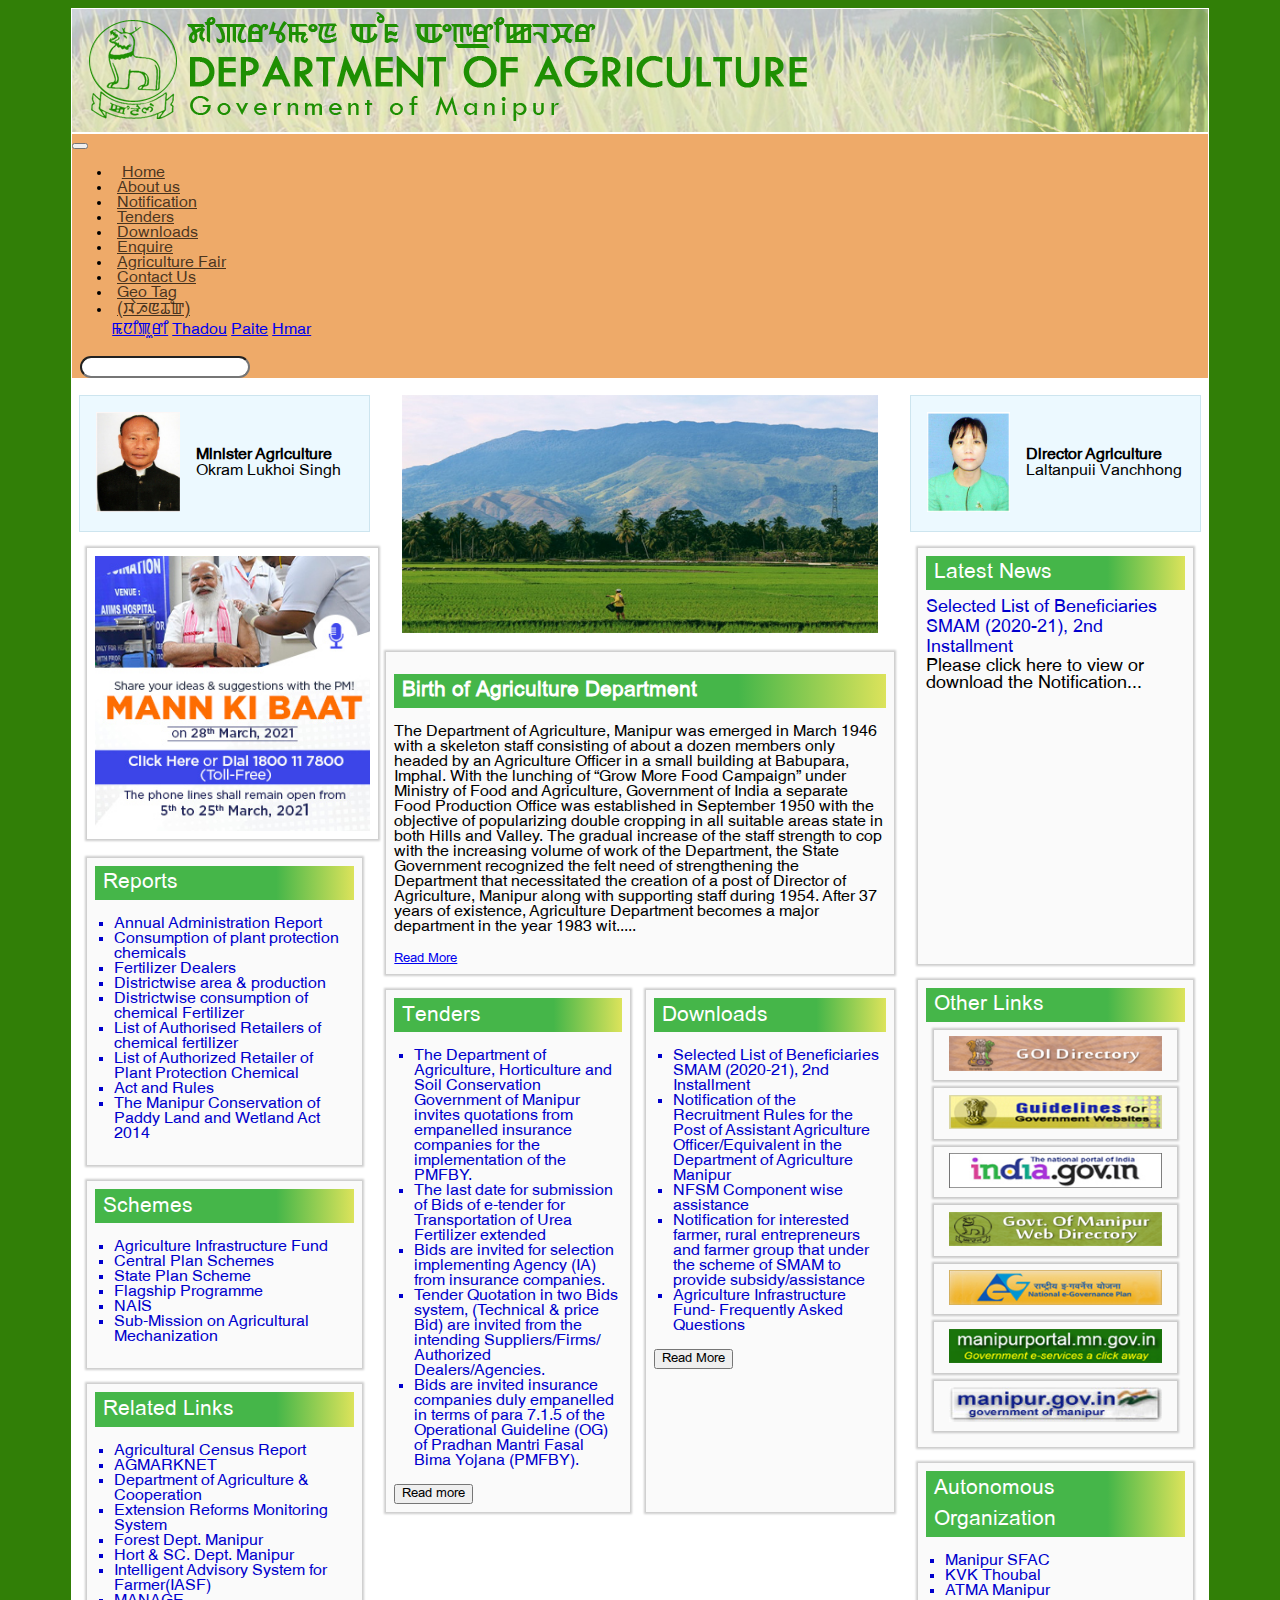
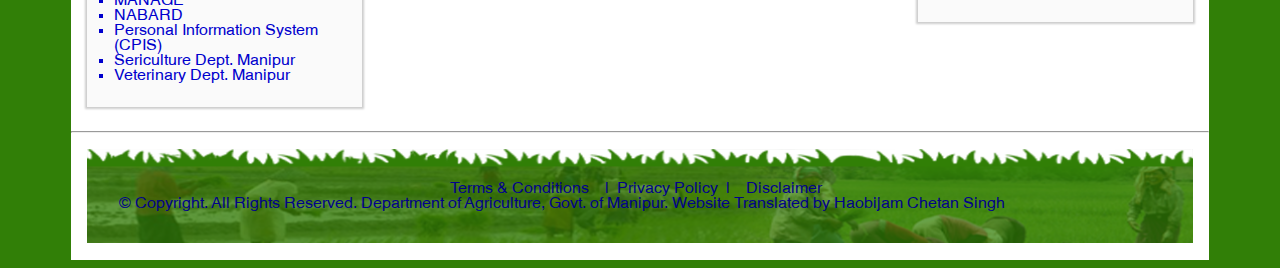
<file: index.html>
<!DOCTYPE html>
<html lang="en">
  <head>
    <meta charset="UTF-8" />
    <meta name="viewport" content="width=device-width, initial-scale=1.0" />
    <title>Agri Website Translation</title>
    <!-- Favicon -->
    
    <!-- Font Awesome -->
    <link
      rel="stylesheet"
      href="https://cdnjs.cloudflare.com/ajax/libs/font-awesome/5.15.1/css/all.min.css"
      integrity="sha512-+4zCK9k+qNFUR5X+cKL9EIR+ZOhtIloNl9GIKS57V1MyNsYpYcUrUeQc9vNfzsWfV28IaLL3i96P9sdNyeRssA=="
      crossorigin="anonymous"
    />
    <!-- Bootstrap -->
    <link
      rel="stylesheet"
      href="https://cdn.jsdelivr.net/npm/bootstrap@4.5.3/dist/css/bootstrap.min.css"
      integrity="sha384-TX8t27EcRE3e/ihU7zmQxVncDAy5uIKz4rEkgIXeMed4M0jlfIDPvg6uqKI2xXr2"
      crossorigin="anonymous"
    />
    <!-- Custom Stylesheet -->
    <link rel="stylesheet" href="assets/css/styles.css" />
    <link rel="stylesheet" href="assets/css/styles_eng.css">
  </head>
  <body>
    <main>
      <!-- Header Logo -->
      <header class="headerBackground">
        <img src="assets/images/title.png" alt="Header Logo">
      </header>
      <!-- End of Header Logo -->

      <!-- Navigation Bar -->
      <nav class="navbar navbar-expand-lg navbar-light ">
        <div class="navbar-brand">
          <div>Menu</div>
        </div>

        <button
          class="navbar-toggler"
          type="button"
          data-toggle="collapse"
          data-target="#navbarContent"
        >
          <span class="navbar-toggler-icon"></span>
        </button>

        <div class="collapse navbar-collapse" id="navbarContent">
          <ul class="navbar-nav">
            <li class="nav-item">
              <a href="index.html" class="nav-link"><i class="fas fa-home"></i>Home</a>
            </li>
            <li class="nav-item">
              <a href="about_english.html" class="nav-link">About us</a>
            </li>
            <li class="nav-item">
              <a href="#" class="nav-link">Notification</a>
            </li>
            <li class="nav-item">
              <a href="#" class="nav-link">Tenders</a>
            </li>
            <li class="nav-item">
              <a href="#" class="nav-link">Downloads</a>
            </li>
            <li class="nav-item">
              <a href="#" class="nav-link">Enquire</a>
            </li>
            <li class="nav-item">
              <a href="#" class="nav-link">Agriculture Fair
                </a>
            </li>
            <li class="nav-item">
              <a href="#" class="nav-link">Contact Us</a>
            </li>
            <li class="nav-item">
              <a href="#" class="nav-link">Geo Tag
                </a>
            </li>
            <li class="nav-item dropdown">
              <a class="nav-link dropdown-toggle manipuri" href="#" id="navbarDropdown" role="button" data-toggle="dropdown" aria-haspopup="true" aria-expanded="false">
                &lpar;ꯋꯥꯍꯟꯊꯣꯛ&rpar;
              </a>
              <div class="dropdown-menu" aria-labelledby="navbarDropdown">
                <a class="dropdown-item manipuri" href="manipuri.html">ꯃꯅꯤꯄꯨꯔꯤ</a>
                <a class="dropdown-item" href="#">Thadou</a>
                <a class="dropdown-item" href="#">Paite</a>
                <a class="dropdown-item" href="#">Hmar</a>
              </div>
            </li>
          </ul>
          <form class="form-inline ml-auto my-2 my-lg-0">
            <input class="form-control mr-sm-2" type="search" aria-label="Search">
            <button class="searchIcon" type="submit"><i class="fas fa-search"></i></button>
          </form>
        </div>
      </nav>
      <!-- End of Navigation Bar -->
      
      <!-- Main Grid Section -->
      <section class="mainGrid">
        <div class="firstGrid">
          <div class="leader">
            <div class="leaderPhoto">
              <img src="assets/images/minister.jpg" alt="Minister Photo">
            </div>
            <div class="leaderName">
              <div>Minister Agriculture</div>
              <div>Okram Lukhoi Singh</div>
            </div>
          </div>
          <div class="program">
            <img src="assets/images/man_ki_bat.jpg" alt="Program">
          </div>
          <div class="report article">
            <div class="articleTitle">Reports</div>
            <div class="articleList">
              <ul>
                <li>Annual Administration Report</li>
                <li>Consumption of plant protection chemicals</li>
                <li>Fertilizer Dealers</li>
                <li>Districtwise area & production</li>
                <li>Districtwise consumption of chemical Fertilizer
                </li>
                <li>List of Authorised Retailers of chemical fertilizer
                </li>
                <li>List of Authorized Retailer of Plant Protection Chemical
                </li>
                <li>Act and Rules
                </li>
                <li>The Manipur Conservation of Paddy Land and Wetland Act 2014</li>
              </ul>
            </div>
          </div>
          <div class="scheme article">
            <div class="articleTitle">Schemes</div>
            <div class="articleList">
              <ul>
                <li>Agriculture Infrastructure Fund
                </li>
                <li>Central Plan Schemes
                </li>
                <li>State Plan Scheme
                </li>
                <li>Flagship Programme
                </li>
                <li>NAIS
                </li>
                <li>Sub-Mission on Agricultural Mechanization</li>
              </ul>
            </div>
          </div>
          <div class="relatedLink article">
            <div class="articleTitle">Related Links</div>
            <div class="articleList">
              <ul>
                <li>Agricultural Census Report
                </li>
                <li>AGMARKNET
                </li>
                <li>Department of Agriculture & Cooperation
                </li>
                <li>Extension Reforms Monitoring System
                </li>
                <li>Forest Dept. Manipur
                </li>
                <li>Hort & SC. Dept. Manipur
                </li>
                <li>Intelligent Advisory System for Farmer(IASF)
                </li>
                <li>MANAGE
                </li>
                <li>NABARD
                </li>
                <li>Personal Information System (CPIS)
                </li>
                <li>Sericulture Dept. Manipur
                </li>
                <li>Veterinary Dept. Manipur</li>
              </ul>
            </div>
          </div>
        </div>
        <div class="secondGrid">
          <div class="gallery">
            <img src="assets/images/banner0.jpg" alt="Farming">
            <div class="leftSlide slide">
              <i class="fas fa-chevron-left"></i>
            </div>
            <div class="rightSlide slide">
              <i class="fas fa-chevron-right"></i>
            </div>
          </div>
          <div class="birth">
            <h1 class="birthHeader">Birth of Agriculture Department</h1>
            <div class="birthText">The Department of Agriculture, Manipur was emerged in March 1946 with a skeleton staff consisting of about a dozen members only headed by an Agriculture Officer in a small building at Babupara, Imphal.
              With the lunching of “Grow More Food Campaign” under Ministry of Food and Agriculture, Government of India a separate Food Production Office was established in September 1950 with the objective of popularizing double cropping in all suitable areas state in both Hills and Valley.
              The gradual increase of the staff strength to cop with the increasing volume of work of the Department, the State Government recognized the felt need of strengthening the Department that necessitated the creation of a post of Director of Agriculture, Manipur along with supporting staff during 1954. After 37 years of existence, Agriculture Department becomes a major department in the year 1983 wit.....</div>
              <a href="about_english.html" class="btn btn-sm btn-danger">Read More</a>
          </div>
          <div class="subGrid">
            <div class="tender article">
              <div class="articleTitle">Tenders</div>
              <div class="articleList">
                <ul>
                  <li>The Department of Agriculture, Horticulture and Soil Conservation Government of Manipur invites quotations from empanelled insurance companies for the implementation of the PMFBY.
                  </li>
                  <li>The last date for submission of Bids of e-tender for Transportation of Urea Fertilizer extended
                  </li>
                  <li>Bids are invited for selection implementing Agency (IA) from insurance companies.
                  </li>
                  <li>Tender Quotation in two Bids system, (Technical & price Bid) are invited from the intending Suppliers/Firms/ Authorized Dealers/Agencies.
                  </li>
                  <li>Bids are invited insurance companies duly empanelled in terms of para 7.1.5 of the Operational Guideline (OG) of Pradhan Mantri Fasal Bima Yojana (PMFBY).
                  </li>
                </ul>
              </div>
              <button class="btn btn-sm btn-danger">Read more</button>
            </div>
            <div class="download article">
              <div class="articleTitle">Downloads</div>
              <div class="articleList">
                <ul>
                  <li>Selected List of Beneficiaries SMAM (2020-21), 2nd Installment
                  </li>
                  <li>Notification of the Recruitment Rules for the Post of Assistant Agriculture Officer/Equivalent in the Department of Agriculture Manipur
                  </li>
                  <li>NFSM Component wise assistance
                  </li>
                  <li>Notification for interested farmer, rural entrepreneurs and farmer group that under the scheme of SMAM to provide subsidy/assistance</li>
                  <li>Agriculture Infrastructure Fund- Frequently Asked Questions</li>
                </ul>
              </div>
              <button class="btn btn-sm btn-danger">Read More</button>
            </div>
          </div>
        </div>
        <div class="thirdGrid"> 
          <div class="leader">
            <div class="leaderPhoto">
              <img src="assets/images/Director.png " alt="Director Photo">
            </div>
            <div class="leaderName">
              <div>Director Agriculture</div>
              <div>Laltanpuii Vanchhong</div>
            </div>
          </div>
          <div class="latestNews article">
            <div class="articleTitle">Latest News</div>
            <div class="latestText articleText">
              <div>Selected List of Beneficiaries SMAM (2020-21), 2nd Installment</div>
              <div>Please click here to view or download the Notification...</div>
            </div>
          </div>
          <div class="otherLink article">
            <div class="articleTitle">Other Links</div>
            <a href="#" class="banner">
              <img src="assets/images/GOI_Directory.png" alt="GOI Directory">
            </a>
            <a href="#" class="banner"><img src="assets/images/guideline.png" alt="Guidelines"></a>
            <a href="#" class="banner"><img src="assets/images/india.jpg" alt="India"></a>
            <a href="#" class="banner"><img src="assets/images/manipur_web_dir.png" alt="Manipur Web Directory"></a>
            <a href="#" class="banner"><img src="assets/images/national.jpg" alt="National"></a>
            <a href="#" class="banner"><img src="assets/images/stateportal.png" alt="State Portal"></a>
            <a href="#" class="banner"><img src="assets/images/mn-gov-in.jpg" alt="Manipur Government"></a>
          </div>
          <div class="autonomous article">
            <div class="articleTitle">Autonomous Organization</div>
            <div class="articleList">
              <ul>
                <li>Manipur SFAC
                </li>
                <li>KVK Thoubal
                </li>
                <li>ATMA Manipur</li>
              </ul>
            </div>
          </div>
        </div>
      </section>
      <!-- End of Main Grid Section -->

      <hr>
      
      <!-- Footer Section -->
      <footer>
        <div class="policies text-light">
          <div>Terms & Conditions</div>
          <div class="d-none d-sm-block">|</div>
          <div>Privacy Policy</div>
          <div class="d-none d-sm-block">|</div>
          <div>Disclaimer</div>
        </div>
        <div class="copyright text-center mt-3">
          &copy; Copyright. All Rights Reserved. Department of Agriculture, Govt. of Manipur. Website Translated by <span class="text-light">Haobijam Chetan Singh</span>
        </div>
      </footer>
    </main>
    

    <!-- Scripts -->
    <script type="text/javascript" src="assets/js/scripts.js"></script>

    <script
      src="https://code.jquery.com/jquery-3.3.1.slim.min.js"
      integrity="sha384-q8i/X+965DzO0rT7abK41JStQIAqVgRVzpbzo5smXKp4YfRvH+8abtTE1Pi6jizo"
      crossorigin="anonymous"
    ></script>
    <script
      src="https://cdnjs.cloudflare.com/ajax/libs/popper.js/1.14.7/umd/popper.min.js"
      integrity="sha384-UO2eT0CpHqdSJQ6hJty5KVphtPhzWj9WO1clHTMGa3JDZwrnQq4sF86dIHNDz0W1"
      crossorigin="anonymous"
    ></script>
    <script
      src="https://stackpath.bootstrapcdn.com/bootstrap/4.3.1/js/bootstrap.min.js"
      integrity="sha384-JjSmVgyd0p3pXB1rRibZUAYoIIy6OrQ6VrjIEaFf/nJGzIxFDsf4x0xIM+B07jRM"
      crossorigin="anonymous"
    ></script>
  </body>
</html>
</file>
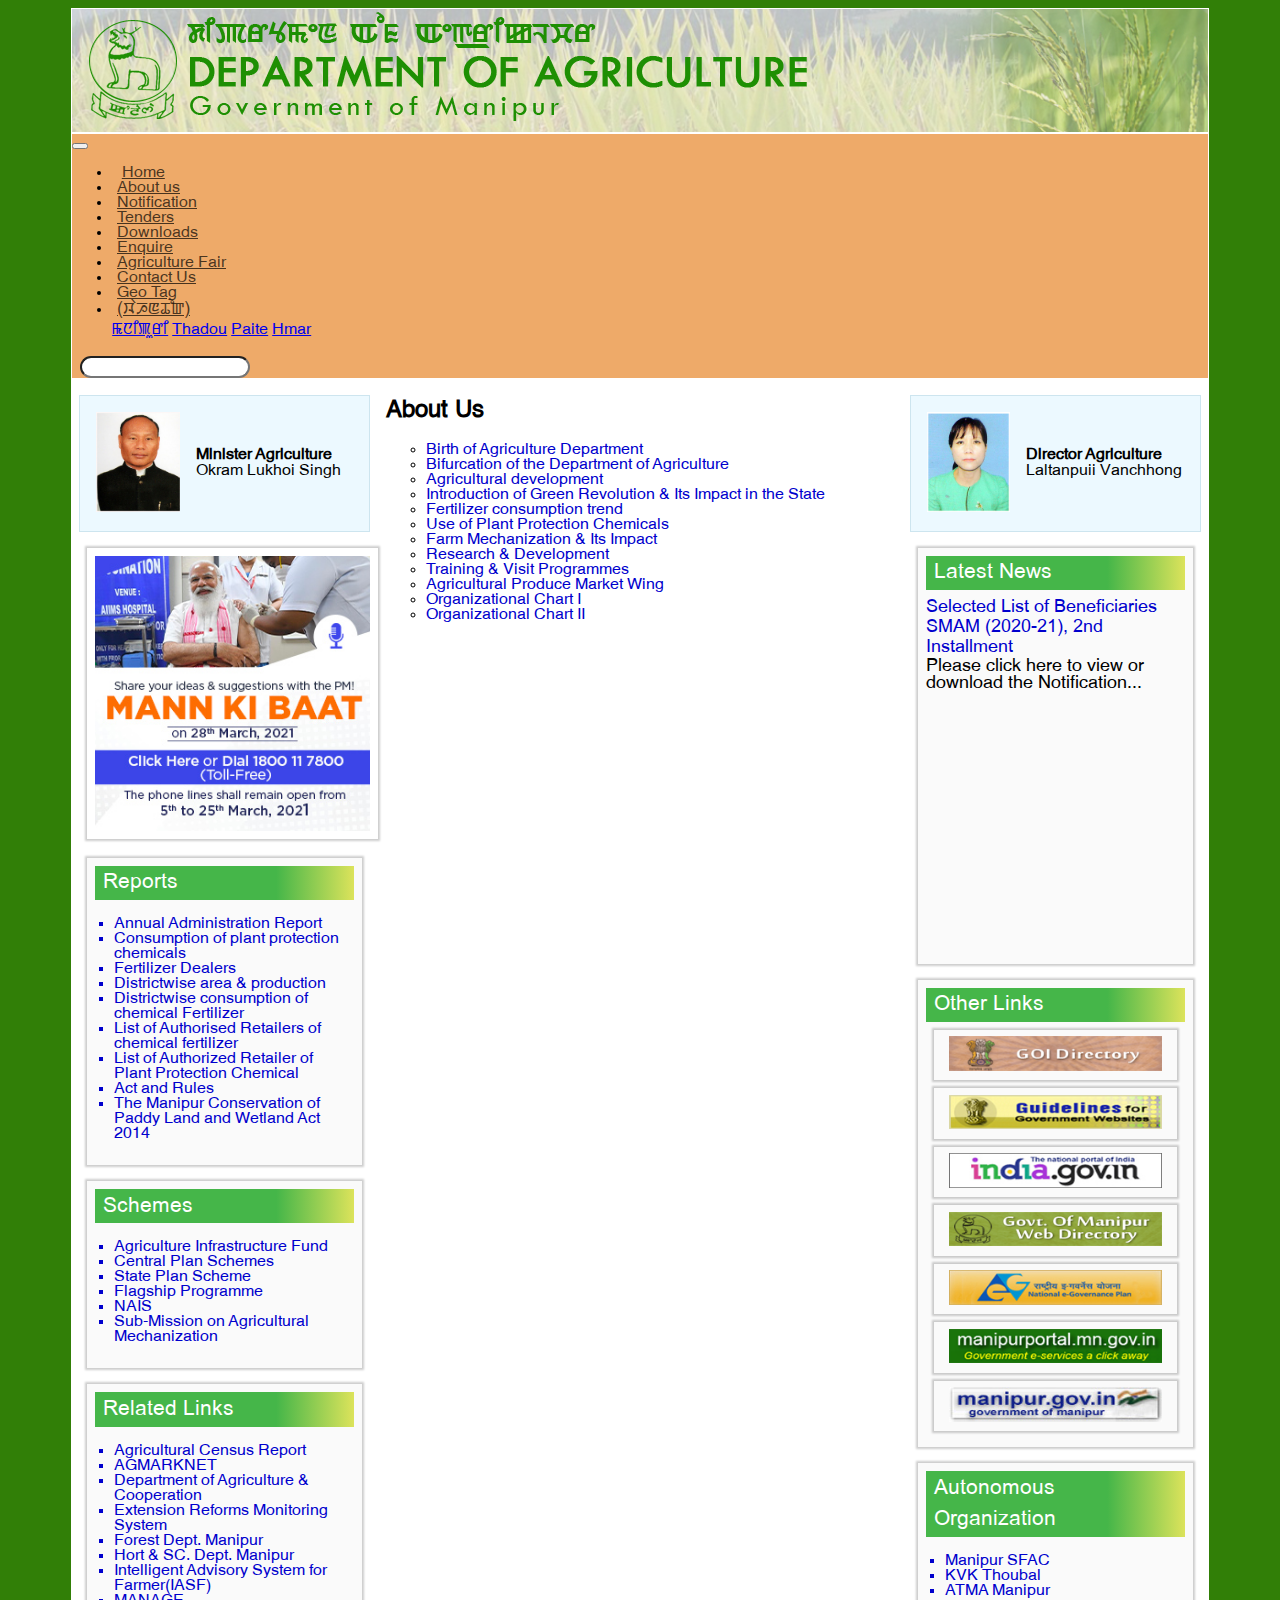
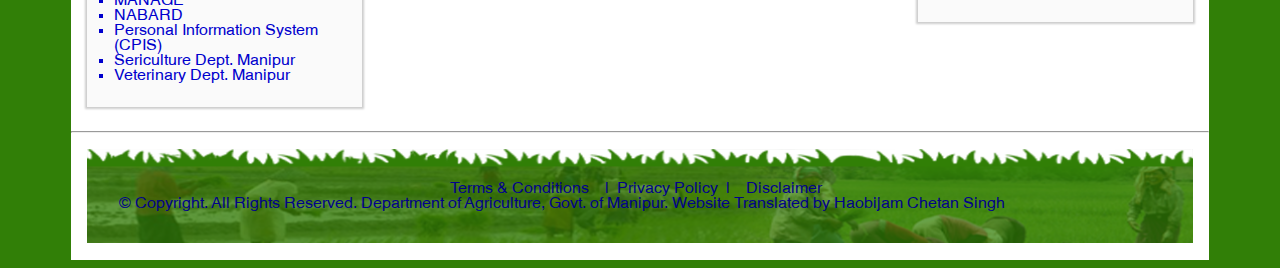
<file: about_english.html>
<!DOCTYPE html>
<html lang="en">
  <head>
    <meta charset="UTF-8" />
    <meta name="viewport" content="width=device-width, initial-scale=1.0" />
    <title>About Us ~ English</title>
    <!-- Favicon -->
    
    <!-- Font Awesome -->
    <link
      rel="stylesheet"
      href="https://cdnjs.cloudflare.com/ajax/libs/font-awesome/5.15.1/css/all.min.css"
      integrity="sha512-+4zCK9k+qNFUR5X+cKL9EIR+ZOhtIloNl9GIKS57V1MyNsYpYcUrUeQc9vNfzsWfV28IaLL3i96P9sdNyeRssA=="
      crossorigin="anonymous"
    />
    <!-- Bootstrap -->
    <link
      rel="stylesheet"
      href="https://cdn.jsdelivr.net/npm/bootstrap@4.5.3/dist/css/bootstrap.min.css"
      integrity="sha384-TX8t27EcRE3e/ihU7zmQxVncDAy5uIKz4rEkgIXeMed4M0jlfIDPvg6uqKI2xXr2"
      crossorigin="anonymous"
    />
    <!-- Custom Stylesheet -->
    <link rel="stylesheet" href="assets/css/styles.css" />
    <link rel="stylesheet" href="assets/css/styles_eng.css">
  </head>
  <body>
    <main>
      <!-- Header Logo -->
      <header class="headerBackground">
        <img src="assets/images/title.png" alt="Header Logo">
      </header>
      <!-- End of Header Logo -->

      <!-- Navigation Bar -->
      <nav class="navbar navbar-expand-lg navbar-light ">
        <div class="navbar-brand">
          <div>Menu</div>
        </div>

        <button
          class="navbar-toggler"
          type="button"
          data-toggle="collapse"
          data-target="#navbarContent"
        >
          <span class="navbar-toggler-icon"></span>
        </button>

        <div class="collapse navbar-collapse" id="navbarContent">
          <ul class="navbar-nav">
            <li class="nav-item">
              <a href="index.html" class="nav-link"><i class="fas fa-home"></i>Home</a>
            </li>
            <li class="nav-item">
              <a href="#" class="nav-link">About us</a>
            </li>
            <li class="nav-item">
              <a href="#" class="nav-link">Notification</a>
            </li>
            <li class="nav-item">
              <a href="#" class="nav-link">Tenders</a>
            </li>
            <li class="nav-item">
              <a href="#" class="nav-link">Downloads</a>
            </li>
            <li class="nav-item">
              <a href="#" class="nav-link">Enquire</a>
            </li>
            <li class="nav-item">
              <a href="#" class="nav-link">Agriculture Fair
                </a>
            </li>
            <li class="nav-item">
              <a href="#" class="nav-link">Contact Us</a>
            </li>
            <li class="nav-item">
              <a href="#" class="nav-link">Geo Tag
                </a>
            </li>
            <li class="nav-item dropdown">
              <a class="nav-link dropdown-toggle manipuri" href="#" id="navbarDropdown" role="button" data-toggle="dropdown" aria-haspopup="true" aria-expanded="false">
                &lpar;ꯋꯥꯍꯟꯊꯣꯛ&rpar;
              </a>
              <div class="dropdown-menu" aria-labelledby="navbarDropdown">
                <a class="dropdown-item manipuri" href="manipuri.html">ꯃꯅꯤꯄꯨꯔꯤ</a>
                <a class="dropdown-item" href="#">Thadou</a>
                <a class="dropdown-item" href="#">Paite</a>
                <a class="dropdown-item" href="#">Hmar</a>
              </div>
            </li>
          </ul>
          <form class="form-inline ml-auto my-2 my-lg-0">
            <input class="form-control mr-sm-2" type="search" aria-label="Search">
            <button class="searchIcon" type="submit"><i class="fas fa-search"></i></button>
          </form>
        </div>
      </nav>
      <!-- End of Navigation Bar -->
      
      <!-- Main Grid Section -->
      <section class="mainGrid">
        <div class="firstGrid">
          <div class="leader">
            <div class="leaderPhoto">
              <img src="assets/images/minister.jpg" alt="Minister Photo">
            </div>
            <div class="leaderName">
              <div>Minister Agriculture</div>
              <div>Okram Lukhoi Singh</div>
            </div>
          </div>
          <div class="program">
            <img src="assets/images/man_ki_bat.jpg" alt="Program">
          </div>
          <div class="report article">
            <div class="articleTitle">Reports</div>
            <div class="articleList">
              <ul>
                <li>Annual Administration Report</li>
                <li>Consumption of plant protection chemicals</li>
                <li>Fertilizer Dealers</li>
                <li>Districtwise area & production</li>
                <li>Districtwise consumption of chemical Fertilizer
                </li>
                <li>List of Authorised Retailers of chemical fertilizer
                </li>
                <li>List of Authorized Retailer of Plant Protection Chemical
                </li>
                <li>Act and Rules
                </li>
                <li>The Manipur Conservation of Paddy Land and Wetland Act 2014</li>
              </ul>
            </div>
          </div>
          <div class="scheme article">
            <div class="articleTitle">Schemes</div>
            <div class="articleList">
              <ul>
                <li>Agriculture Infrastructure Fund
                </li>
                <li>Central Plan Schemes
                </li>
                <li>State Plan Scheme
                </li>
                <li>Flagship Programme
                </li>
                <li>NAIS
                </li>
                <li>Sub-Mission on Agricultural Mechanization</li>
              </ul>
            </div>
          </div>
          <div class="relatedLink article">
            <div class="articleTitle">Related Links</div>
            <div class="articleList">
              <ul>
                <li>Agricultural Census Report
                </li>
                <li>AGMARKNET
                </li>
                <li>Department of Agriculture & Cooperation
                </li>
                <li>Extension Reforms Monitoring System
                </li>
                <li>Forest Dept. Manipur
                </li>
                <li>Hort & SC. Dept. Manipur
                </li>
                <li>Intelligent Advisory System for Farmer(IASF)
                </li>
                <li>MANAGE
                </li>
                <li>NABARD
                </li>
                <li>Personal Information System (CPIS)
                </li>
                <li>Sericulture Dept. Manipur
                </li>
                <li>Veterinary Dept. Manipur</li>
              </ul>
            </div>
          </div>
        </div>
        <div class="secondGrid">
          <h2 class="text-center text-sm-left mt-3 ml-sm-3">About Us</h2>
          <ul class="aboutList mt-4 mt-sm-5">
            <li>Birth of Agriculture Department</li>
            <li>Bifurcation of the Department of Agriculture</li>
            <li>Agricultural development</li>
            <li>Introduction of Green Revolution & Its Impact in the State</li>
            <li>Fertilizer consumption trend</li>
            <li>Use of Plant Protection Chemicals</li>
            <li>Farm Mechanization & Its Impact</li>
            <li>Research & Development</li>
            <li>Training & Visit Programmes</li>
            <li>Agricultural Produce Market Wing</li>
            <li>Organizational Chart I</li>
            <li>Organizational Chart II</li>
          </ul>
        </div>
        <div class="thirdGrid"> 
          <div class="leader">
            <div class="leaderPhoto">
              <img src="assets/images/Director.png " alt="Director Photo">
            </div>
            <div class="leaderName">
              <div>Director Agriculture</div>
              <div>Laltanpuii Vanchhong</div>
            </div>
          </div>
          <div class="latestNews article">
            <div class="articleTitle">Latest News</div>
            <div class="latestText articleText">
              <div>Selected List of Beneficiaries SMAM (2020-21), 2nd Installment</div>
              <div>Please click here to view or download the Notification...</div>
            </div>
          </div>
          <div class="otherLink article">
            <div class="articleTitle">Other Links</div>
            <a href="#" class="banner">
              <img src="assets/images/GOI_Directory.png" alt="GOI Directory">
            </a>
            <a href="#" class="banner"><img src="assets/images/guideline.png" alt="Guidelines"></a>
            <a href="#" class="banner"><img src="assets/images/india.jpg" alt="India"></a>
            <a href="#" class="banner"><img src="assets/images/manipur_web_dir.png" alt="Manipur Web Directory"></a>
            <a href="#" class="banner"><img src="assets/images/national.jpg" alt="National"></a>
            <a href="#" class="banner"><img src="assets/images/stateportal.png" alt="State Portal"></a>
            <a href="#" class="banner"><img src="assets/images/mn-gov-in.jpg" alt="Manipur Government"></a>
          </div>
          <div class="autonomous article">
            <div class="articleTitle">Autonomous Organization</div>
            <div class="articleList">
              <ul>
                <li>Manipur SFAC
                </li>
                <li>KVK Thoubal
                </li>
                <li>ATMA Manipur</li>
              </ul>
            </div>
          </div>
        </div>
      </section>
      <!-- End of Main Grid Section -->

      <hr>
      
      <!-- Footer Section -->
      <footer>
        <div class="policies text-light">
          <div>Terms & Conditions</div>
          <div class="d-none d-sm-block">|</div>
          <div>Privacy Policy</div>
          <div class="d-none d-sm-block">|</div>
          <div>Disclaimer</div>
        </div>
        <div class="copyright text-center mt-3">
          &copy; Copyright. All Rights Reserved. Department of Agriculture, Govt. of Manipur. Website Translated by <span class="text-light">Haobijam Chetan Singh</span>
        </div>
      </footer>
    </main>
    

    <!-- Scripts -->
    <script type="text/javascript" src="assets/js/scripts.js"></script>

    <script
      src="https://code.jquery.com/jquery-3.3.1.slim.min.js"
      integrity="sha384-q8i/X+965DzO0rT7abK41JStQIAqVgRVzpbzo5smXKp4YfRvH+8abtTE1Pi6jizo"
      crossorigin="anonymous"
    ></script>
    <script
      src="https://cdnjs.cloudflare.com/ajax/libs/popper.js/1.14.7/umd/popper.min.js"
      integrity="sha384-UO2eT0CpHqdSJQ6hJty5KVphtPhzWj9WO1clHTMGa3JDZwrnQq4sF86dIHNDz0W1"
      crossorigin="anonymous"
    ></script>
    <script
      src="https://stackpath.bootstrapcdn.com/bootstrap/4.3.1/js/bootstrap.min.js"
      integrity="sha384-JjSmVgyd0p3pXB1rRibZUAYoIIy6OrQ6VrjIEaFf/nJGzIxFDsf4x0xIM+B07jRM"
      crossorigin="anonymous"
    ></script>
  </body>
</html>
</file>
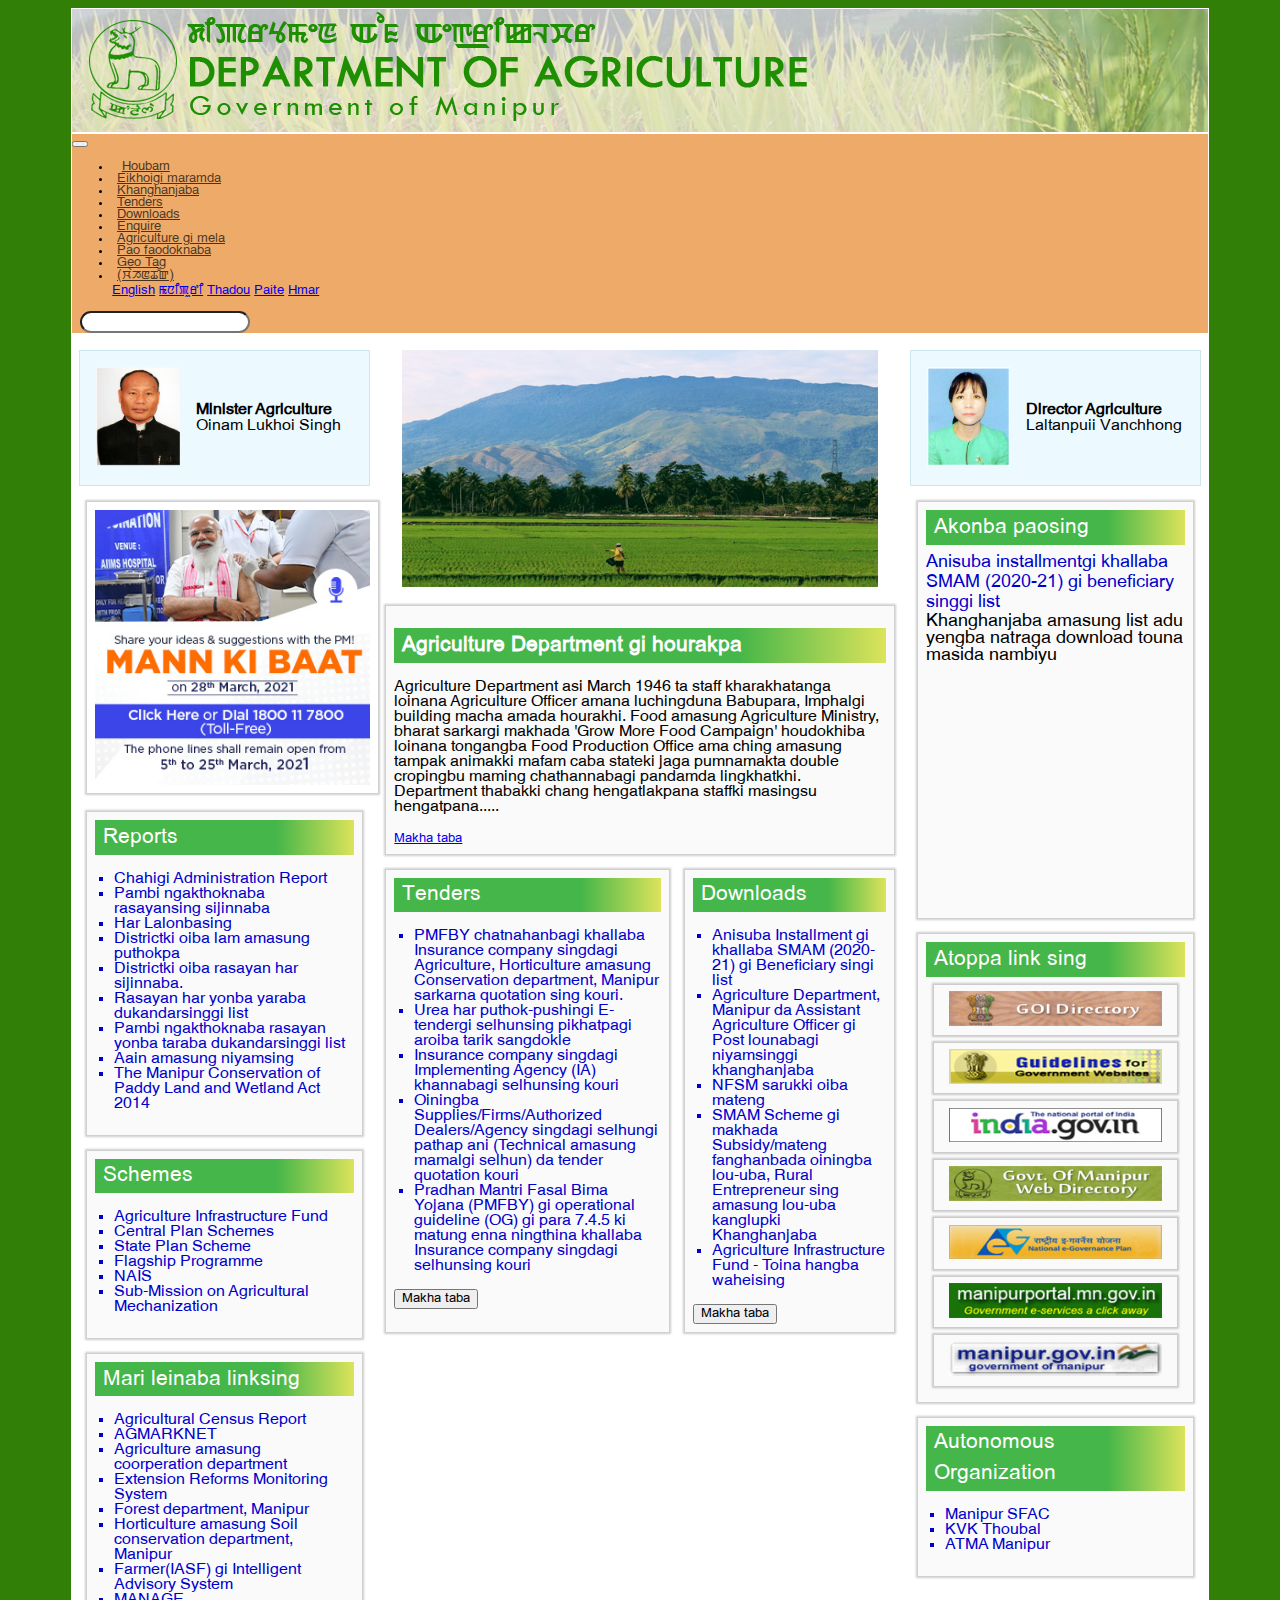
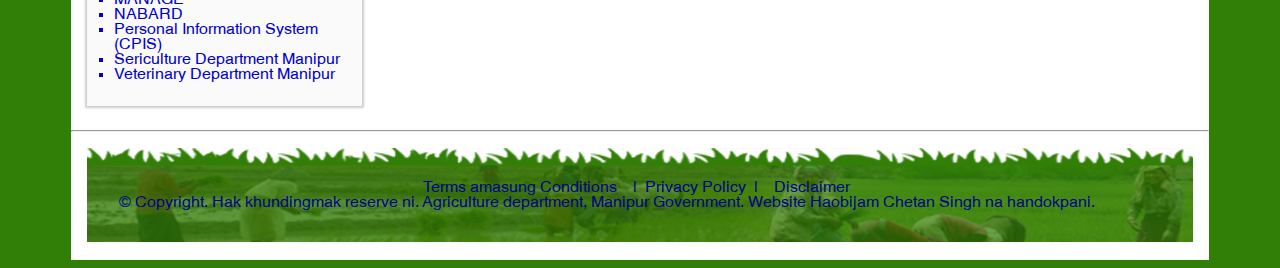
<file: man_english.html>
<!DOCTYPE html>
<html lang="en">
  <head>
    <meta charset="UTF-8" />
    <meta name="viewport" content="width=device-width, initial-scale=1.0" />
    <title>Agriweb Manipuri English</title>
    <!-- Favicon -->
    
    <!-- Font Awesome -->
    <link
      rel="stylesheet"
      href="https://cdnjs.cloudflare.com/ajax/libs/font-awesome/5.15.1/css/all.min.css"
      integrity="sha512-+4zCK9k+qNFUR5X+cKL9EIR+ZOhtIloNl9GIKS57V1MyNsYpYcUrUeQc9vNfzsWfV28IaLL3i96P9sdNyeRssA=="
      crossorigin="anonymous"
    />
    <!-- Bootstrap -->
    <link
      rel="stylesheet"
      href="https://cdn.jsdelivr.net/npm/bootstrap@4.5.3/dist/css/bootstrap.min.css"
      integrity="sha384-TX8t27EcRE3e/ihU7zmQxVncDAy5uIKz4rEkgIXeMed4M0jlfIDPvg6uqKI2xXr2"
      crossorigin="anonymous"
    />
    <!-- Custom Stylesheet -->
    <link rel="stylesheet" href="assets/css/styles.css" />
    <link rel="stylesheet" href="assets/css/styles_eng.css">
    <link rel="stylesheet" href="assets/css/styles_man_eng.css">
  </head>
  <body>
    <main>
      <!-- Header Logo -->
      <header class="headerBackground">
        <img src="assets/images/title.png" alt="Header Logo">
      </header>
      <!-- End of Header Logo -->

      <!-- Navigation Bar -->
      <nav class="navbar navbar-expand-lg navbar-light ">
        <div class="navbar-brand">
          <div>Menu</div>
        </div>

        <button
          class="navbar-toggler"
          type="button"
          data-toggle="collapse"
          data-target="#navbarContent"
        >
          <span class="navbar-toggler-icon"></span>
        </button>

        <div class="collapse navbar-collapse" id="navbarContent">
          <ul class="navbar-nav">
            <li class="nav-item">
              <a href="index.html" class="nav-link"><i class="fas fa-home"></i>Houbam</a>
            </li>
            <li class="nav-item">
              <a href="about_english.html" class="nav-link">Eikhoigi maramda</a>
            </li>
            <li class="nav-item">
              <a href="#" class="nav-link">Khanghanjaba</a>
            </li>
            <li class="nav-item">
              <a href="#" class="nav-link">Tenders</a>
            </li>
            <li class="nav-item">
              <a href="#" class="nav-link">Downloads</a>
            </li>
            <li class="nav-item">
              <a href="#" class="nav-link">Enquire</a>
            </li>
            <li class="nav-item">
              <a href="#" class="nav-link">Agriculture gi mela
                </a>
            </li>
            <li class="nav-item">
              <a href="#" class="nav-link">Pao faodoknaba</a>
            </li>
            <li class="nav-item">
              <a href="#" class="nav-link">Geo Tag
                </a>
            </li>
            <li class="nav-item dropdown">
              <a class="nav-link dropdown-toggle manipuri" href="#" id="navbarDropdown" role="button" data-toggle="dropdown" aria-haspopup="true" aria-expanded="false">
                &lpar;ꯋꯥꯍꯟꯊꯣꯛ&rpar;
              </a>
              <div class="dropdown-menu" aria-labelledby="navbarDropdown">
                <a class="dropdown-item" href="index.html">English</a>
                <a class="dropdown-item manipuri" href="manipuri.html">ꯃꯅꯤꯄꯨꯔꯤ</a>
                <a class="dropdown-item" href="#">Thadou</a>
                <a class="dropdown-item" href="#">Paite</a>
                <a class="dropdown-item" href="#">Hmar</a>
              </div>
            </li>
          </ul>
          <form class="form-inline ml-auto my-2 my-lg-0">
            <input class="form-control mr-sm-2" type="search" aria-label="Search">
            <button class="searchIcon" type="submit"><i class="fas fa-search"></i></button>
          </form>
        </div>
      </nav>
      <!-- End of Navigation Bar -->
      
      <!-- Main Grid Section -->
      <section class="mainGrid">
        <div class="firstGrid">
          <div class="leader">
            <div class="leaderPhoto">
              <img src="assets/images/minister.jpg" alt="Minister Photo">
            </div>
            <div class="leaderName">
              <div>Minister Agriculture</div>
              <div>Oinam Lukhoi Singh</div>
            </div>
          </div>
          <div class="program">
            <img src="assets/images/man_ki_bat.jpg" alt="Program">
          </div>
          <div class="report article">
            <div class="articleTitle">Reports</div>
            <div class="articleList">
              <ul>
                <li>Chahigi Administration Report</li>
                <li>Pambi ngakthoknaba rasayansing sijinnaba</li>
                <li>Har Lalonbasing</li>
                <li>Districtki oiba lam amasung puthokpa</li>
                <li>Districtki oiba rasayan har sijinnaba.
                </li>
                <li>Rasayan har yonba yaraba dukandarsinggi list
                </li>
                <li>Pambi ngakthoknaba rasayan yonba taraba dukandarsinggi list
                </li>
                <li>Aain amasung niyamsing
                </li>
                <li>The Manipur Conservation of Paddy Land and Wetland Act 2014</li>
              </ul>
            </div>
          </div>
          <div class="scheme article">
            <div class="articleTitle">Schemes</div>
            <div class="articleList">
              <ul>
                <li>Agriculture Infrastructure Fund
                </li>
                <li>Central Plan Schemes
                </li>
                <li>State Plan Scheme
                </li>
                <li>Flagship Programme
                </li>
                <li>NAIS
                </li>
                <li>Sub-Mission on Agricultural Mechanization</li>
              </ul>
            </div>
          </div>
          <div class="relatedLink article">
            <div class="articleTitle">Mari leinaba linksing</div>
            <div class="articleList">
              <ul>
                <li>Agricultural Census Report
                </li>
                <li>AGMARKNET
                </li>
                <li>Agriculture amasung coorperation department
                </li>
                <li>Extension Reforms Monitoring System
                </li>
                <li>Forest department, Manipur
                </li>
                <li>Horticulture amasung Soil conservation department, Manipur
                </li>
                <li> Farmer(IASF) gi Intelligent Advisory System
                </li>
                <li>MANAGE
                </li>
                <li>NABARD
                </li>
                <li>Personal Information System (CPIS)
                </li>
                <li>Sericulture Department Manipur
                </li>
                <li>Veterinary Department Manipur</li>
              </ul>
            </div>
          </div>
        </div>
        <div class="secondGrid">
          <div class="gallery">
            <img src="assets/images/banner0.jpg" alt="Farming">
            <div class="leftSlide slide">
              <i class="fas fa-chevron-left"></i>
            </div>
            <div class="rightSlide slide">
              <i class="fas fa-chevron-right"></i>
            </div>
          </div>
          <div class="birth">
            <h1 class="birthHeader">Agriculture Department gi hourakpa</h1>
            <div class="birthText">
              Agriculture Department asi March 1946 ta staff kharakhatanga loinana Agriculture Officer amana luchingduna Babupara, Imphalgi building macha amada hourakhi. Food amasung Agriculture Ministry, bharat sarkargi makhada 'Grow More Food Campaign' houdokhiba loinana tongangba Food Production Office ama ching amasung tampak animakki mafam caba stateki jaga pumnamakta double cropingbu maming chathannabagi pandamda lingkhatkhi. Department thabakki chang hengatlakpana staffki masingsu hengatpana.....
            </div>
              <a href="about_english.html" class="btn btn-sm btn-danger">Makha taba</a>
          </div>
          <div class="subGrid">
            <div class="tender article">
              <div class="articleTitle">Tenders</div>
              <div class="articleList">
                <ul>
                  <li>PMFBY chatnahanbagi khallaba Insurance company singdagi Agriculture, Horticulture amasung Conservation department, Manipur sarkarna quotation sing kouri.
                  </li>
                  <li>Urea har puthok-pushingi E-tendergi selhunsing pikhatpagi aroiba tarik sangdokle
                  </li>
                  <li>Insurance company singdagi Implementing Agency (IA) khannabagi selhunsing kouri
                  </li>
                  <li>Oiningba Supplies/Firms/Authorized Dealers/Agency singdagi selhungi pathap ani (Technical amasung mamalgi selhun) da tender quotation kouri
                  </li>
                  <li>Pradhan Mantri Fasal Bima Yojana (PMFBY) gi operational guideline (OG) gi para 7.4.5 ki matung enna ningthina khallaba Insurance company singdagi selhunsing kouri
                  </li>
                </ul>
              </div>
              <button class="btn btn-sm btn-danger">Makha taba</button>
            </div>
            <div class="download article">
              <div class="articleTitle">Downloads</div>
              <div class="articleList">
                <ul>
                  <li>Anisuba Installment gi khallaba SMAM (2020-21) gi Beneficiary singi list
                  </li>
                  <li>Agriculture Department, Manipur da Assistant Agriculture Officer gi Post lounabagi niyamsinggi khanghanjaba
                  </li>
                  <li>NFSM sarukki oiba mateng
                  </li>
                  <li>SMAM Scheme gi makhada Subsidy/mateng fanghanbada oiningba lou-uba, Rural Entrepreneur sing amasung lou-uba kanglupki Khanghanjaba</li>
                  <li>Agriculture Infrastructure Fund - Toina hangba waheising</li>
                </ul>
              </div>
              <button class="btn btn-sm btn-danger">Makha taba</button>
            </div>
          </div>
        </div>
        <div class="thirdGrid"> 
          <div class="leader">
            <div class="leaderPhoto">
              <img src="assets/images/Director.png " alt="Director Photo">
            </div>
            <div class="leaderName">
              <div>Director Agriculture</div>
              <div>Laltanpuii Vanchhong</div>
            </div>
          </div>
          <div class="latestNews article">
            <div class="articleTitle">Akonba paosing</div>
            <div class="latestText articleText">
              <div>Anisuba installmentgi khallaba SMAM (2020-21) gi beneficiary singgi list</div>
              <div>Khanghanjaba amasung list adu yengba natraga download touna masida nambiyu</div>
            </div>
          </div>
          <div class="otherLink article">
            <div class="articleTitle">Atoppa link sing</div>
            <a href="#" class="banner">
              <img src="assets/images/GOI_Directory.png" alt="GOI Directory">
            </a>
            <a href="#" class="banner"><img src="assets/images/guideline.png" alt="Guidelines"></a>
            <a href="#" class="banner"><img src="assets/images/india.jpg" alt="India"></a>
            <a href="#" class="banner"><img src="assets/images/manipur_web_dir.png" alt="Manipur Web Directory"></a>
            <a href="#" class="banner"><img src="assets/images/national.jpg" alt="National"></a>
            <a href="#" class="banner"><img src="assets/images/stateportal.png" alt="State Portal"></a>
            <a href="#" class="banner"><img src="assets/images/mn-gov-in.jpg" alt="Manipur Government"></a>
          </div>
          <div class="autonomous article">
            <div class="articleTitle">Autonomous Organization</div>
            <div class="articleList">
              <ul>
                <li>Manipur SFAC
                </li>
                <li>KVK Thoubal
                </li>
                <li>ATMA Manipur</li>
              </ul>
            </div>
          </div>
        </div>
      </section>
      <!-- End of Main Grid Section -->

      <hr>
      
      <!-- Footer Section -->
      <footer>
        <div class="policies text-light">
          <div>Terms amasung Conditions</div>
          <div class="d-none d-sm-block">|</div>
          <div>Privacy Policy</div>
          <div class="d-none d-sm-block">|</div>
          <div>Disclaimer</div>
        </div>
        <div class="copyright text-center mt-3">
          &copy; Copyright. Hak khundingmak reserve ni. Agriculture department, Manipur Government. Website <span class="text-light">Haobijam Chetan Singh</span> na handokpani.
        </div>
      </footer>
    </main>
    

    <!-- Scripts -->
    <script type="text/javascript" src="assets/js/scripts.js"></script>

    <script
      src="https://code.jquery.com/jquery-3.3.1.slim.min.js"
      integrity="sha384-q8i/X+965DzO0rT7abK41JStQIAqVgRVzpbzo5smXKp4YfRvH+8abtTE1Pi6jizo"
      crossorigin="anonymous"
    ></script>
    <script
      src="https://cdnjs.cloudflare.com/ajax/libs/popper.js/1.14.7/umd/popper.min.js"
      integrity="sha384-UO2eT0CpHqdSJQ6hJty5KVphtPhzWj9WO1clHTMGa3JDZwrnQq4sF86dIHNDz0W1"
      crossorigin="anonymous"
    ></script>
    <script
      src="https://stackpath.bootstrapcdn.com/bootstrap/4.3.1/js/bootstrap.min.js"
      integrity="sha384-JjSmVgyd0p3pXB1rRibZUAYoIIy6OrQ6VrjIEaFf/nJGzIxFDsf4x0xIM+B07jRM"
      crossorigin="anonymous"
    ></script>
  </body>
</html>
</file>
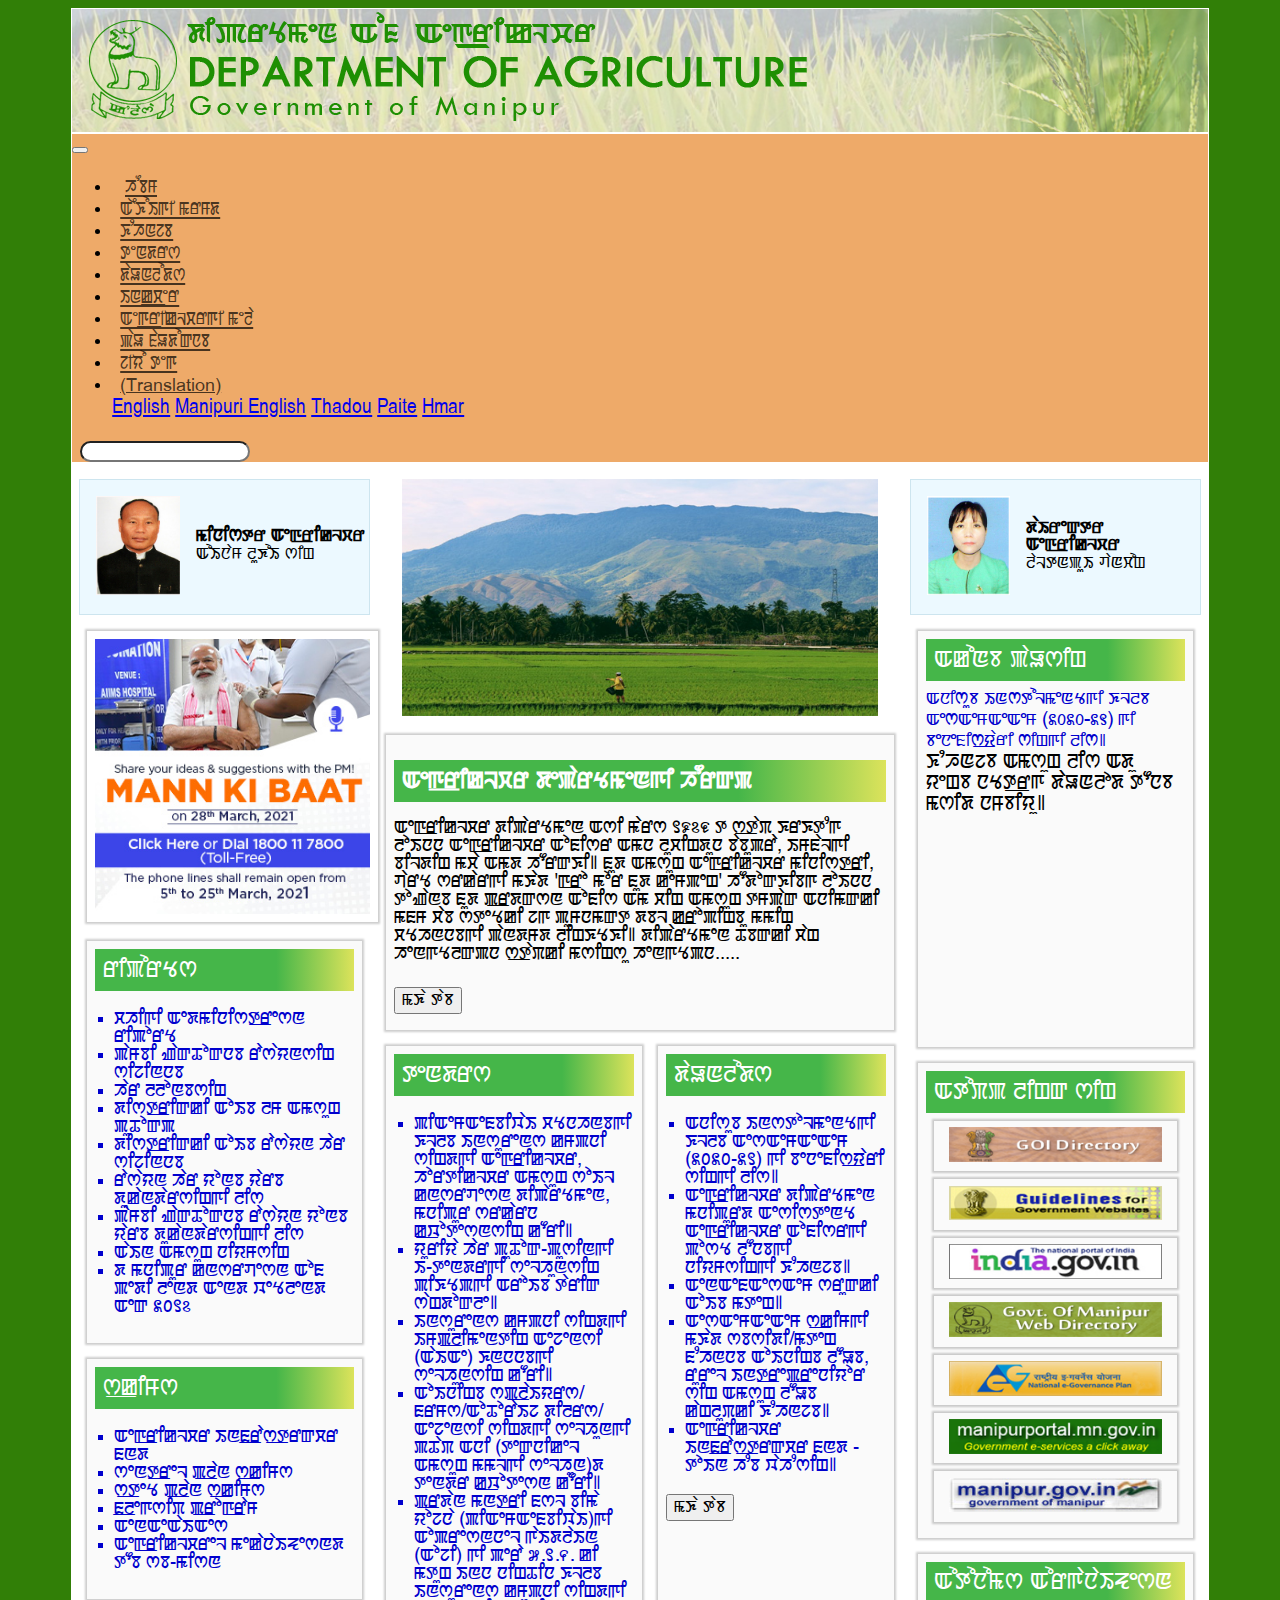
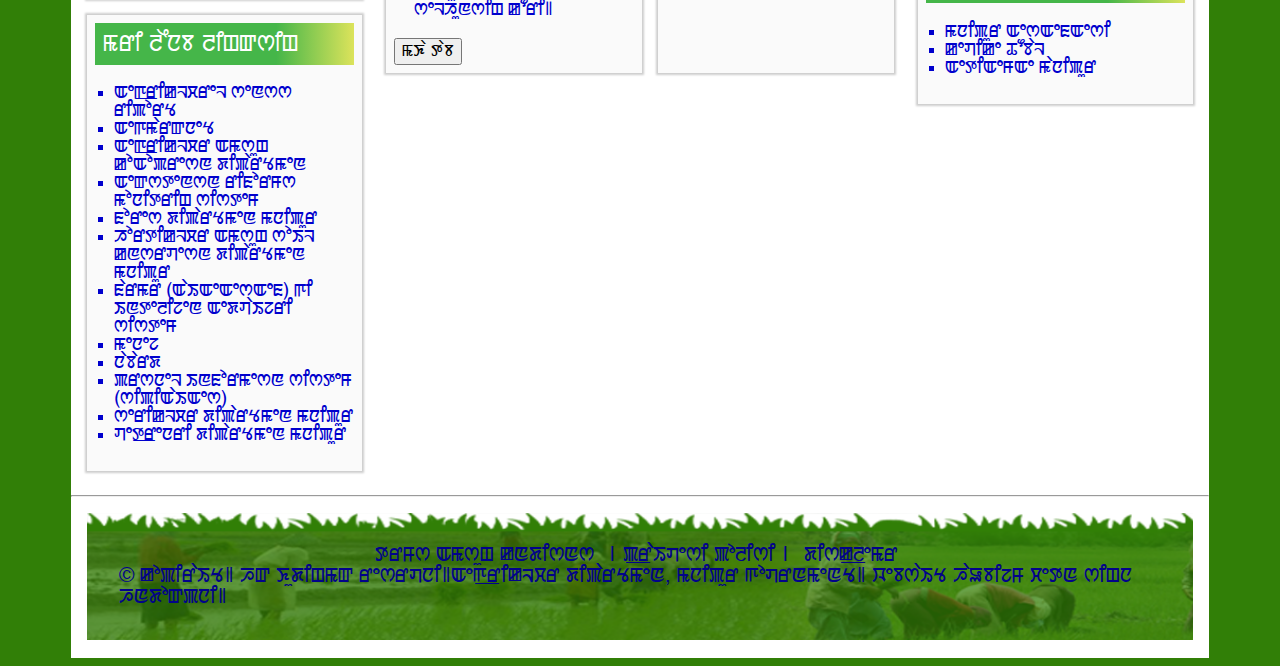
<file: manipuri.html>
<!DOCTYPE html>
<html lang="en">
  <head>
    <meta charset="UTF-8" />
    <meta name="viewport" content="width=device-width, initial-scale=1.0" />
    <title>Agriweb Manipuri</title>
    <!-- Favicon -->
    
    <!-- Font Awesome -->
    <link
      rel="stylesheet"
      href="https://cdnjs.cloudflare.com/ajax/libs/font-awesome/5.15.1/css/all.min.css"
      integrity="sha512-+4zCK9k+qNFUR5X+cKL9EIR+ZOhtIloNl9GIKS57V1MyNsYpYcUrUeQc9vNfzsWfV28IaLL3i96P9sdNyeRssA=="
      crossorigin="anonymous"
    />
    <!-- Bootstrap -->
    <link
      rel="stylesheet"
      href="https://cdn.jsdelivr.net/npm/bootstrap@4.5.3/dist/css/bootstrap.min.css"
      integrity="sha384-TX8t27EcRE3e/ihU7zmQxVncDAy5uIKz4rEkgIXeMed4M0jlfIDPvg6uqKI2xXr2"
      crossorigin="anonymous"
    />
    <!-- Custom Stylesheet -->
    <link rel="stylesheet" href="assets/css/styles.css" />
  </head>
  <body>
    <main>
      <!-- Header Logo -->
      <header class="headerBackground">
        <img src="assets/images/title.png" alt="Header Logo">
      </header>
      <!-- End of Header Logo -->

      <!-- Navigation Bar -->
      <nav class="navbar navbar-expand-lg navbar-light ">
        <div class="navbar-brand">
          <div>Menu</div>
        </div>

        <button
          class="navbar-toggler"
          type="button"
          data-toggle="collapse"
          data-target="#navbarContent"
        >
          <span class="navbar-toggler-icon"></span>
        </button>

        <div class="collapse navbar-collapse" id="navbarContent">
          <ul class="navbar-nav">
            <li class="nav-item">
              <a href="manipuri.html" class="nav-link"><i class="fas fa-home"></i>ꯍꯧꯕꯝ</a>
            </li>
            <li class="nav-item">
              <a href="#" class="nav-link">ꯑꯩꯈꯣꯏꯒꯤ ꯃꯔꯝꯗ</a>
            </li>
            <li class="nav-item">
              <a href="#" class="nav-link">ꯈꯪꯍꯟꯖꯕ</a>
            </li>
            <li class="nav-item">
              <a href="#" class="nav-link">ꯇꯦꯟꯗꯔꯁ</a>
            </li>
            <li class="nav-item">
              <a href="#" class="nav-link">ꯗꯥꯎꯟꯂꯣꯗꯁ</a>
            </li>
            <li class="nav-item">
              <a href="#" class="nav-link">ꯏꯟꯀ꯭ꯋꯦꯔ</a>
            </li>
            <li class="nav-item">
              <a href="#" class="nav-link">ꯑꯦꯒ꯭ꯔꯤꯀꯜꯆꯔꯒꯤ 
                ꯃꯦꯂꯥ
                </a>
            </li>
            <li class="nav-item">
              <a href="#" class="nav-link">ꯄꯥꯎ 
                ꯐꯥꯎꯗꯣꯛꯅꯕ</a>
            </li>
            <li class="nav-item">
              <a href="#" class="nav-link">ꯖꯤꯌꯣ 
                ꯇꯦꯒ
                </a>
            </li>
            <li class="nav-item dropdown">
              <a class="nav-link dropdown-toggle manipuri translate" href="#" id="navbarDropdown" role="button" data-toggle="dropdown" aria-haspopup="true" aria-expanded="false">
                &lpar;Translation&rpar;
              </a>
              <div class="dropdown-menu" aria-labelledby="navbarDropdown">
                <a class="dropdown-item" href="index.html">English</a>
                <a class="dropdown-item" href="man_english.html">Manipuri English</a>
                <a class="dropdown-item" href="#">Thadou</a>
                <a class="dropdown-item" href="#">Paite</a>
                <a class="dropdown-item" href="#">Hmar</a>
              </div>
            </li>
          </ul>
          <form class="form-inline ml-auto my-2 my-lg-0">
            <input class="form-control mr-sm-2" type="search" aria-label="Search">
            <button class="searchIcon" type="submit"><i class="fas fa-search"></i></button>
          </form>
        </div>
      </nav>
      <!-- End of Navigation Bar -->
      
      <!-- Main Grid Section -->
      <section class="mainGrid">
        <div class="firstGrid">
          <div class="leader">
            <div class="leaderPhoto">
              <img src="assets/images/minister.jpg" alt="Minister Photo">
            </div>
            <div class="leaderName">
              <div>ꯃꯤꯅꯤꯁꯇꯔ ꯑꯦꯒ꯭ꯔꯤꯀꯜꯆꯔ</div>
              <div>ꯑꯣꯏꯅꯥꯝ ꯂꯨꯈꯣꯏ ꯁꯤꯡ</div>
            </div>
          </div>
          <div class="program">
            <img src="assets/images/man_ki_bat.jpg" alt="Program">
          </div>
          <div class="report article">
            <div class="articleTitle">ꯔꯤꯄꯣꯔꯠꯁ</div>
            <div class="articleList">
              <ul>
                <li>ꯆꯍꯤꯒꯤ ꯑꯦꯗꯃꯤꯅꯤꯁꯇ꯭ꯔꯦꯁꯟ ꯔꯤꯄꯣꯔꯠ</li>
                <li>ꯄꯥꯝꯕꯤ ꯉꯥꯛꯊꯣꯛꯅꯕ ꯔꯥꯁꯥꯌꯟꯁꯤꯡ ꯁꯤꯖꯤꯟꯅꯕ</li>
                <li>ꯍꯥꯔ ꯂꯂꯣꯟꯕꯁꯤꯡ</li>
                <li>ꯗꯤꯁꯇ꯭ꯔꯤꯛꯀꯤ ꯑꯣꯏꯕ ꯂꯝ ꯑꯃꯁꯨꯡ ꯄꯨꯊꯣꯛꯄ</li>
                <li>ꯗꯤꯁꯇ꯭ꯔꯤꯛꯀꯤ ꯑꯣꯏꯕ ꯔꯥꯁꯥꯌꯟ ꯍꯥꯔ ꯁꯤꯖꯤꯟꯅꯕ</li>
                <li>ꯔꯥꯁꯥꯌꯟ ꯍꯥꯔ ꯌꯣꯟꯕ ꯌꯥꯔꯕ ꯗꯨꯀꯥꯟꯗꯥꯔꯁꯤꯡꯒꯤ ꯂꯤꯁ</li>
                <li>ꯄꯥꯝꯕꯤ ꯉꯥꯛꯊꯣꯛꯅꯕ ꯔꯥꯁꯥꯌꯟ ꯌꯣꯟꯕ ꯌꯥꯔꯕ ꯗꯨꯀꯥꯟꯗꯥꯔꯁꯤꯡꯒꯤ ꯂꯤꯁ</li>
                <li>ꯑꯥꯏꯟ ꯑꯃꯁꯨꯡ ꯅꯤꯌꯝꯁꯤꯡ</li>
                <li>ꯗ ꯃꯅꯤꯄꯨꯔ ꯀꯟꯁꯔꯚꯦꯁꯟ ꯑꯣꯐ ꯄꯦꯗꯤ ꯂꯦꯟꯗ ꯑꯦꯟꯗ ꯋꯦꯠꯂꯦꯟꯗ ꯑꯦꯛ ꯲꯰꯱꯴</li>
              </ul>
            </div>
          </div>
          <div class="scheme article">
            <div class="articleTitle">ꯁ꯭ꯀꯤꯝꯁ</div>
            <div class="articleList">
              <ul>
                <li>ꯑꯦꯒ꯭ꯔꯤꯀꯜꯆꯔ ꯏꯟꯐ꯭ꯔꯥꯁ꯭ꯇꯔꯛꯆꯔ ꯐꯟꯗ</li>
                <li>ꯁꯦꯟꯇ꯭ꯔꯦꯜ ꯄ꯭ꯂꯥꯟ ꯁ꯭ꯀꯤꯝꯁ</li>
                <li>ꯁ꯭ꯇꯦꯠ ꯄ꯭ꯂꯥꯟ ꯁ꯭ꯀꯤꯝꯁ</li>
                <li>ꯐ꯭ꯂꯦꯒꯁꯤꯞ ꯄ꯭ꯔꯣꯒ꯭ꯔꯥꯝ</li>
                <li>ꯑꯦꯟꯑꯦꯑꯥꯏꯑꯦꯁ</li>
                <li>ꯑꯦꯒ꯭ꯔꯤꯀꯜꯆꯔꯦꯜ ꯃꯦꯀꯥꯅꯥꯏꯓꯦꯁꯟꯗ ꯇꯧꯕ ꯁꯕ-ꯃꯤꯁꯟ</li>
              </ul>
            </div>
          </div>
          <div class="relatedLink article">
            <div class="articleTitle">ꯃꯔꯤ ꯂꯩꯅꯕ ꯂꯤꯡꯛꯁꯤꯡ</div>
            <div class="articleList">
              <ul>
                <li>ꯑꯦꯒ꯭ꯔꯤꯀꯜꯆꯔꯦꯜ ꯁꯦꯟꯁꯁ ꯔꯤꯄꯣꯔꯠ</li>
                <li>ꯑꯦꯒꯃꯥꯔꯛꯅꯦꯠ</li>
                <li>ꯑꯦꯒ꯭ꯔꯤꯀꯜꯆꯔ ꯑꯃꯁꯨꯡ ꯀꯣꯑꯣꯄꯔꯦꯁꯟ ꯗꯤꯄꯥꯔꯠꯃꯦꯟ</li>
                <li>ꯑꯦꯛꯁꯇꯦꯟꯁꯟ ꯔꯤꯐꯣꯔꯝꯁ ꯃꯣꯅꯤꯇꯔꯤꯡ ꯁꯤꯁꯇꯦꯝ</li>
                <li>ꯐꯣꯔꯦꯁ ꯗꯤꯄꯥꯔꯠꯃꯦꯟ ꯃꯅꯤꯄꯨꯔ</li>
                <li>ꯍꯣꯔꯇꯤꯀꯜꯆꯔ ꯑꯃꯁꯨꯡ ꯁꯣꯏꯜ ꯀꯟꯁꯔꯚꯦꯁꯟ ꯗꯤꯄꯥꯔꯠꯃꯦꯟ ꯃꯅꯤꯄꯨꯔ</li>
                <li>ꯐꯥꯔꯃꯔ (ꯑꯥꯏꯑꯦꯑꯦꯁꯑꯦꯐ) ꯒꯤ ꯏꯟꯇꯦꯂꯤꯖꯦꯟ ꯑꯦꯗꯚꯥꯏꯖꯔꯤ ꯁꯤꯁꯇꯦꯝ</li>
                <li>ꯃꯦꯅꯦꯖ</li>
                <li>ꯅꯥꯕꯥꯔꯗ</li>
                <li>ꯄꯔꯁꯅꯦꯜ ꯏꯟꯐꯣꯔꯃꯦꯁꯟ ꯁꯤꯁꯇꯦꯝ (ꯁꯤꯄꯤꯑꯥꯏꯑꯦꯁ)</li>
                <li>ꯁꯦꯔꯤꯀꯜꯆꯔ ꯗꯤꯄꯥꯔꯠꯃꯦꯟ ꯃꯅꯤꯄꯨꯔ</li>
                <li>ꯚꯦꯇ꯭ꯔꯦꯅꯔꯤ ꯗꯤꯄꯥꯔꯠꯃꯦꯟ ꯃꯅꯤꯄꯨꯔ</li>
              </ul>
            </div>
          </div>
        </div>
        <div class="secondGrid">
          <div class="gallery">
            <img src="assets/images/banner0.jpg" alt="Farming">
            <div class="leftSlide slide">
              <i class="fas fa-chevron-left"></i>
            </div>
            <div class="rightSlide slide">
              <i class="fas fa-chevron-right"></i>
            </div>
          </div>
          <div class="birth">
            <h1 class="birthHeader">ꯑꯦꯒ꯭ꯔꯤꯀꯜꯆꯔ ꯗꯦꯄꯥꯔꯠꯃꯦꯟꯒꯤ ꯍꯧꯔꯛꯄ</h1>
            <div class="birthText">ꯑꯦꯒ꯭ꯔꯤꯀꯜꯆꯔ ꯗꯤꯄꯥꯔꯠꯃꯦꯟ ꯑꯁꯤ ꯃꯥꯔꯁ ꯱꯹꯴꯶ ꯇ ꯁ꯭ꯇꯥꯞ ꯈꯔꯈꯇꯪꯒ ꯂꯣꯏꯅꯅ ꯑꯦꯒ꯭ꯔꯤꯀꯜꯆꯔ ꯑꯣꯐꯤꯁꯔ ꯑꯃꯅ ꯂꯨꯆꯤꯡꯗꯨꯅ ꯕꯥꯕꯨꯄꯔꯥ, ꯏꯝꯐꯥꯜꯒꯤ ꯕꯤꯜꯗꯤꯡ ꯃꯆꯥ ꯑꯃꯗ ꯍꯧꯔꯛꯈꯤ꯫
              ꯐꯨꯗ ꯑꯃꯁꯨꯡ ꯑꯦꯒ꯭ꯔꯤꯀꯜꯆꯔ ꯃꯤꯅꯤꯁꯇ꯭ꯔꯤ, ꯚꯥꯔꯠ ꯁꯔꯀꯥꯔꯒꯤ ꯃꯈꯥꯗ 'ꯒ꯭ꯔꯣ ꯃꯣꯔ ꯐꯨꯗ ꯀꯦꯝꯄꯦꯡ' ꯍꯧꯗꯣꯛꯈꯤꯕꯒ ꯂꯣꯏꯅꯅ ꯇꯣꯉꯥꯟꯕ ꯐꯨꯗ ꯄ꯭ꯔꯗꯛꯁꯟ ꯑꯣꯐꯤꯁ ꯑꯃ ꯆꯤꯡ ꯑꯃꯁꯨꯡ ꯇꯝꯄꯥꯛ ꯑꯅꯤꯃꯛꯀꯤ ꯃꯐꯝ ꯆꯥꯕ ꯁꯇꯦꯠꯀꯤ ꯖꯒ ꯄꯨꯝꯅꯃꯛꯇ ꯗꯕꯜ ꯀ꯭ꯔꯣꯄꯤꯡꯕꯨ ꯃꯃꯤꯡ ꯆꯠꯍꯟꯅꯕꯒꯤ ꯄꯥꯟꯗꯝꯗ ꯂꯤꯡꯈꯠꯈꯤ꯫
              ꯗꯤꯄꯥꯔꯠꯃꯦꯟ ꯊꯕꯛꯀꯤ ꯆꯥꯡ ꯍꯦꯟꯒꯠꯂꯛꯄꯅ ꯁ꯭ꯇꯥꯞꯀꯤ ꯃꯁꯤꯡꯁꯨ ꯍꯦꯟꯒꯠꯄꯅ.....</div>
              <button class="btn btn-sm btn-danger">ꯃꯈꯥ ꯇꯥꯕ</button>
          </div>
          <div class="subGrid">
            <div class="tender article">
              <div class="articleTitle">ꯇꯦꯟꯗꯔꯁ</div>
              <div class="articleList">
                <ul>
                  <li>ꯄꯤꯑꯦꯝꯑꯦꯐꯕꯤꯋꯥꯏ ꯆꯠꯅꯍꯟꯕꯒꯤ ꯈꯜꯂꯕ ꯏꯟꯁꯨꯔꯦꯟꯁ ꯀꯝꯄꯅꯤ ꯁꯤꯡꯗꯒꯤ ꯑꯦꯒ꯭ꯔꯤꯀꯜꯆꯔ, ꯍꯣꯔꯇꯤꯀꯜꯆꯔ ꯑꯃꯁꯨꯡ ꯁꯣꯏꯜ ꯀꯟꯁꯔꯚꯦꯁꯟ ꯗꯤꯄꯥꯔꯠꯃꯦꯟ, ꯃꯅꯤꯄꯨꯔ ꯁꯔꯀꯥꯔꯅ ꯀ꯭ꯋꯣꯇꯦꯁꯟꯁꯤꯡ ꯀꯧꯔꯤ꯫</li>
                  <li>ꯌꯨꯔꯤꯌꯥ ꯍꯥꯔ ꯄꯨꯊꯣꯛ-ꯄꯨꯁꯤꯟꯒꯤ ꯏ-ꯇꯦꯟꯗꯔꯒꯤ ꯁꯦꯜꯍꯨꯟꯁꯤꯡ ꯄꯤꯈꯠꯄꯒꯤ ꯑꯔꯣꯏꯕ ꯇꯥꯔꯤꯛ ꯁꯥꯡꯗꯣꯛꯂꯦ꯫</li>
                  <li>ꯏꯟꯁꯨꯔꯦꯟꯁ ꯀꯝꯄꯅꯤ ꯁꯤꯡꯗꯒꯤ ꯏꯝꯄ꯭ꯂꯤꯃꯦꯟꯇꯤꯡ ꯑꯦꯖꯦꯟꯁꯤ (ꯑꯥꯏꯑꯦ) ꯈꯟꯅꯅꯕꯒꯤ ꯁꯦꯜꯍꯨꯟꯁꯤꯡ ꯀꯧꯔꯤ꯫</li>
                  <li>ꯑꯣꯏꯅꯤꯡꯕ ꯁꯄ꯭ꯂꯥꯏꯌꯔꯁ/ꯐꯔꯝꯁ/ꯑꯣꯊꯣꯔꯥꯏꯖ ꯗꯤꯂꯔꯁ/ꯑꯦꯖꯦꯟꯁꯤ ꯁꯤꯡꯗꯒꯤ ꯁꯦꯜꯍꯨꯟꯒꯤ ꯄꯊꯥꯞ ꯑꯅꯤ (ꯇꯦꯛꯅꯤꯀꯦꯜ ꯑꯃꯁꯨꯡ ꯃꯃꯜꯒꯤ ꯁꯦꯜꯍꯨꯟ)ꯗ ꯇꯦꯟꯗꯔ ꯀ꯭ꯋꯣꯇꯦꯁꯟ ꯀꯧꯔꯤ꯫</li>
                  <li>ꯄ꯭ꯔꯗꯥꯟ ꯃꯟꯇ꯭ꯔꯤ ꯐꯁꯜ ꯕꯤꯃꯥ ꯌꯣꯖꯅꯥ (ꯄꯤꯑꯦꯝꯑꯦꯐꯕꯤꯋꯥꯏ)ꯒꯤ ꯑꯣꯄꯔꯦꯁꯟꯅꯦꯜ ꯒꯥꯏꯗꯂꯥꯏꯟ (ꯑꯣꯖꯤ) ꯒꯤ ꯄꯦꯔꯥ ꯷꯬꯱꯬꯵꯬ ꯀꯤ ꯃꯇꯨꯡ ꯏꯟꯅ ꯅꯤꯡꯊꯤꯅ ꯈꯜꯂꯕ ꯏꯟꯁꯨꯔꯦꯟꯁ ꯀꯝꯄꯅꯤ ꯁꯤꯡꯗꯒꯤ ꯁꯦꯜꯍꯨꯟꯁꯤꯡ ꯀꯧꯔꯤ꯫
                    </li>
                </ul>
              </div>
              <button class="btn btn-sm btn-danger">ꯃꯈꯥ ꯇꯥꯕ</button>
            </div>
            <div class="download article">
              <div class="articleTitle">ꯗꯥꯎꯟꯂꯣꯗꯁ</div>
              <div class="articleList">
                <ul>
                  <li>ꯑꯅꯤꯁꯨꯕ ꯏꯟꯁꯇꯣꯜꯃꯦꯟꯠꯒꯤ ꯈꯜꯂꯕ ꯑꯦꯁꯑꯦꯝꯑꯦꯑꯦꯝ (꯲꯰꯲꯰-꯲꯱) ꯒꯤ ꯕꯦꯅꯦꯐꯤꯁ꯭ꯌꯥꯔꯤ ꯁꯤꯡꯒꯤ ꯂꯤꯁ꯫</li>
                  <li>ꯑꯦꯒ꯭ꯔꯤꯀꯜꯆꯔ ꯗꯤꯄꯥꯔꯠꯃꯦꯟ ꯃꯅꯤꯄꯨꯔꯗ ꯑꯦꯁꯤꯁꯇꯦꯟꯠ ꯑꯦꯒ꯭ꯔꯤꯀꯜꯆꯔ ꯑꯣꯐꯤꯁꯔꯒꯤ ꯄꯣꯁꯠ ꯂꯧꯅꯕꯒꯤ ꯅꯤꯌꯝꯁꯤꯡꯒꯤ ꯈꯪꯍꯟꯖꯕ꯫</li>
                  <li>ꯑꯦꯟꯑꯦꯐꯑꯦꯁꯑꯦꯝ ꯁꯔꯨꯛꯀꯤ ꯑꯣꯏꯕ ꯃꯇꯦꯡ꯫</li>
                  <li>ꯑꯦꯁꯑꯦꯝꯑꯦꯑꯦꯝ ꯁ꯭ꯀꯤꯝꯒꯤ ꯃꯈꯥꯗ ꯁꯕꯁꯤꯗꯤ/ꯃꯇꯦꯡ ꯐꯪꯍꯟꯅꯕ ꯑꯣꯏꯅꯤꯡꯕ ꯂꯧꯎꯕ, ꯔꯨꯔꯦꯜ ꯏꯟꯇ꯭ꯔꯦꯄ꯭ꯔꯦꯅꯤꯌꯣꯔ ꯁꯤꯡ ꯑꯃꯁꯨꯡ ꯂꯧꯎꯕ ꯀꯥꯡꯂꯨꯞꯀꯤ ꯈꯪꯍꯟꯖꯕ꯫</li>
                  <li>ꯑꯦꯒ꯭ꯔꯤꯀꯜꯆꯔ ꯏꯟꯐ꯭ꯔꯥꯁ꯭ꯇꯔꯛꯆꯔ ꯐꯟꯗ - ꯇꯣꯏꯟ ꯍꯪꯕ ꯋꯥꯍꯪꯁꯤꯡ꯫</li>
                </ul>
              </div>
              <button class="btn btn-sm btn-danger">ꯃꯈꯥ ꯇꯥꯕ</button>
            </div>
          </div>
        </div>
        <div class="thirdGrid"> 
          <div class="leader">
            <div class="leaderPhoto">
              <img src="assets/images/Director.png " alt="Director Photo">
            </div>
            <div class="leaderName">
              <div>ꯗꯥꯏꯔꯦꯛꯇꯔ ꯑꯦꯒ꯭ꯔꯤꯀꯜꯆꯔ</div>
              <div>ꯂꯥꯜꯇꯟꯄꯨꯏ ꯚꯥꯟꯆꯣꯡ</div>
            </div>
          </div>
          <div class="latestNews article">
            <div class="articleTitle">ꯑꯀꯣꯟꯕ ꯄꯥꯎꯁꯤꯡ</div>
            <div class="latestText articleText">
              <div>ꯑꯅꯤꯁꯨꯕ ꯏꯟꯁꯇꯣꯜꯃꯦꯟꯠꯒꯤ ꯈꯜꯂꯕ ꯑꯦꯁꯑꯦꯝꯑꯦꯑꯦꯝ (꯲꯰꯲꯰-꯲꯱) ꯒꯤ ꯕꯦꯅꯦꯐꯤꯁ꯭ꯌꯥꯔꯤ ꯁꯤꯡꯒꯤ ꯂꯤꯁ꯫</div>
              <div>ꯈꯪꯍꯟꯖꯕ ꯑꯃꯁꯨꯡ ꯂꯤꯁ ꯑꯗꯨ ꯌꯦꯡꯕ ꯅꯠꯇ꯭ꯔꯒ ꯗꯥꯎꯟꯂꯣꯗ ꯇꯧꯅꯕ ꯃꯁꯤꯗ ꯅꯝꯕꯤꯌꯨ꯫</div>
            </div>
          </div>
          <div class="otherLink article">
            <div class="articleTitle">ꯑꯇꯣꯞꯄ ꯂꯤꯡꯛ ꯁꯤꯡ</div>
            <a href="#" class="banner">
              <img src="assets/images/GOI_Directory.png" alt="GOI Directory">
            </a>
            <a href="#" class="banner"><img src="assets/images/guideline.png" alt="Guidelines"></a>
            <a href="#" class="banner"><img src="assets/images/india.jpg" alt="India"></a>
            <a href="#" class="banner"><img src="assets/images/manipur_web_dir.png" alt="Manipur Web Directory"></a>
            <a href="#" class="banner"><img src="assets/images/national.jpg" alt="National"></a>
            <a href="#" class="banner"><img src="assets/images/stateportal.png" alt="State Portal"></a>
            <a href="#" class="banner"><img src="assets/images/mn-gov-in.jpg" alt="Manipur Government"></a>
          </div>
          <div class="autonomous article">
            <div class="articleTitle">ꯑꯣꯇꯣꯅꯣꯃꯁ ꯑꯣꯔꯒꯥꯅꯥꯏꯓꯦꯁꯟ</div>
            <div class="articleList">
              <ul>
                <li>ꯃꯅꯤꯄꯨꯔ ꯑꯦꯁꯑꯦꯐꯑꯦꯁꯤ</li>
                <li>ꯀꯦꯚꯤꯀꯦ ꯊꯧꯕꯥꯜ</li>
                <li>ꯑꯦꯇꯤꯑꯦꯝꯑꯦ ꯃꯥꯅꯤꯄꯨꯔ</li>
              </ul>
            </div>
          </div>
        </div>
      </section>
      <!-- End of Main Grid Section -->

      <hr>
      
      <!-- Footer Section -->
      <footer>
        <div class="policies text-light">
          <div>ꯇꯔꯝꯁ ꯑꯃꯁꯨꯡ ꯀꯟꯗꯤꯁꯟꯁ</div>
          <div class="d-none d-sm-block">|</div>
          <div>ꯄ꯭ꯔꯥꯏꯚꯦꯁꯤ ꯄꯣꯂꯤꯁꯤ</div>
          <div class="d-none d-sm-block">|</div>
          <div>ꯗꯤꯁꯀ꯭ꯂꯦꯃꯔ</div>
        </div>
        <div class="copyright text-center mt-3">
          &copy; ꯀꯣꯄꯤꯔꯥꯏꯠ꯫ ꯍꯛ ꯈꯨꯗꯤꯡꯃꯛ ꯔꯦꯁꯔꯚꯅꯤ꯫ꯑꯦꯒ꯭ꯔꯤꯀꯜꯆꯔ ꯗꯤꯄꯥꯔꯠꯃꯦꯟ, ꯃꯅꯤꯄꯨꯔ ꯒꯣꯚꯔꯟꯃꯦꯟꯠ꯫ ꯋꯦꯕꯁꯥꯏꯠ <span class="text-light">ꯍꯥꯎꯕꯤꯖꯝ ꯆꯦꯇꯟ ꯁꯤꯡꯅ</span> ꯍꯟꯗꯣꯛꯄꯅꯤ꯫
        </div>
      </footer>
    </main>
    

    <!-- Scripts -->
    <script type="text/javascript" src="assets/js/scripts.js"></script>

    <script
      src="https://code.jquery.com/jquery-3.3.1.slim.min.js"
      integrity="sha384-q8i/X+965DzO0rT7abK41JStQIAqVgRVzpbzo5smXKp4YfRvH+8abtTE1Pi6jizo"
      crossorigin="anonymous"
    ></script>
    <script
      src="https://cdnjs.cloudflare.com/ajax/libs/popper.js/1.14.7/umd/popper.min.js"
      integrity="sha384-UO2eT0CpHqdSJQ6hJty5KVphtPhzWj9WO1clHTMGa3JDZwrnQq4sF86dIHNDz0W1"
      crossorigin="anonymous"
    ></script>
    <script
      src="https://stackpath.bootstrapcdn.com/bootstrap/4.3.1/js/bootstrap.min.js"
      integrity="sha384-JjSmVgyd0p3pXB1rRibZUAYoIIy6OrQ6VrjIEaFf/nJGzIxFDsf4x0xIM+B07jRM"
      crossorigin="anonymous"
    ></script>
  </body>
</html>
</file>
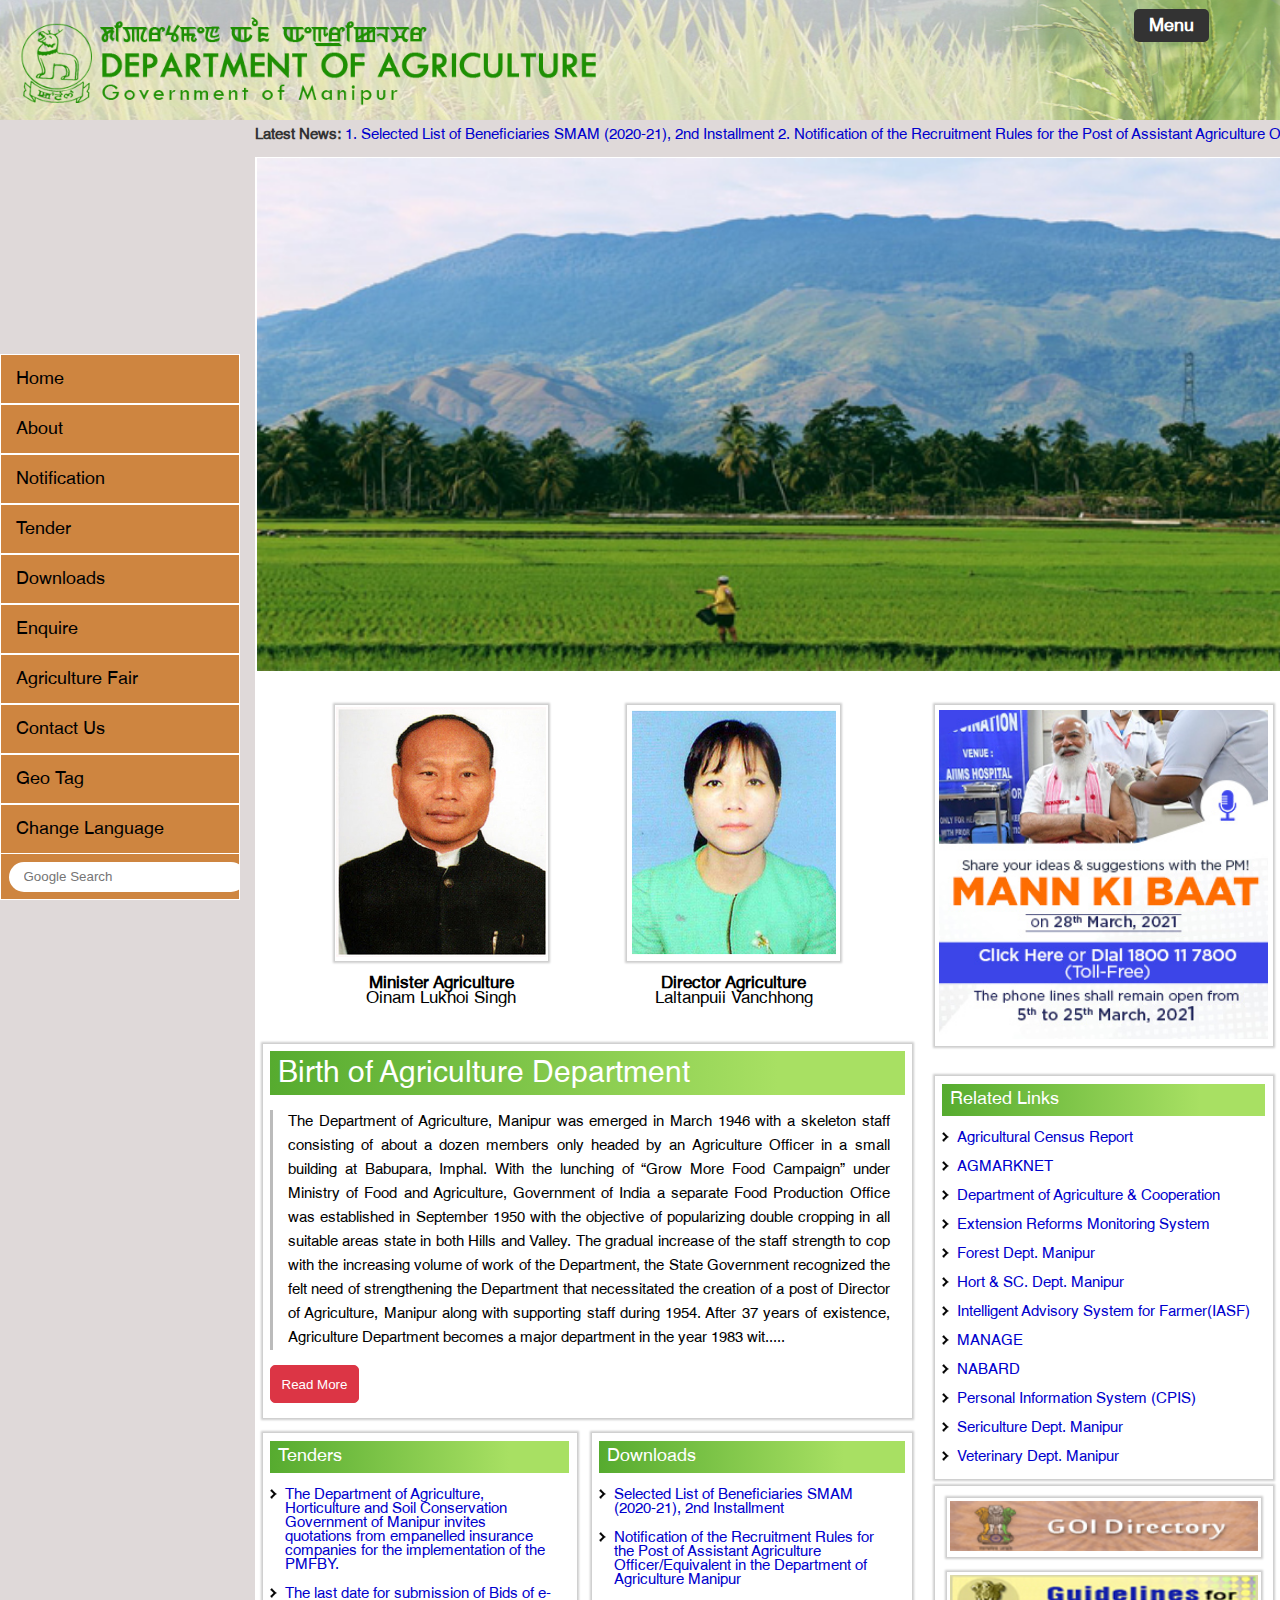
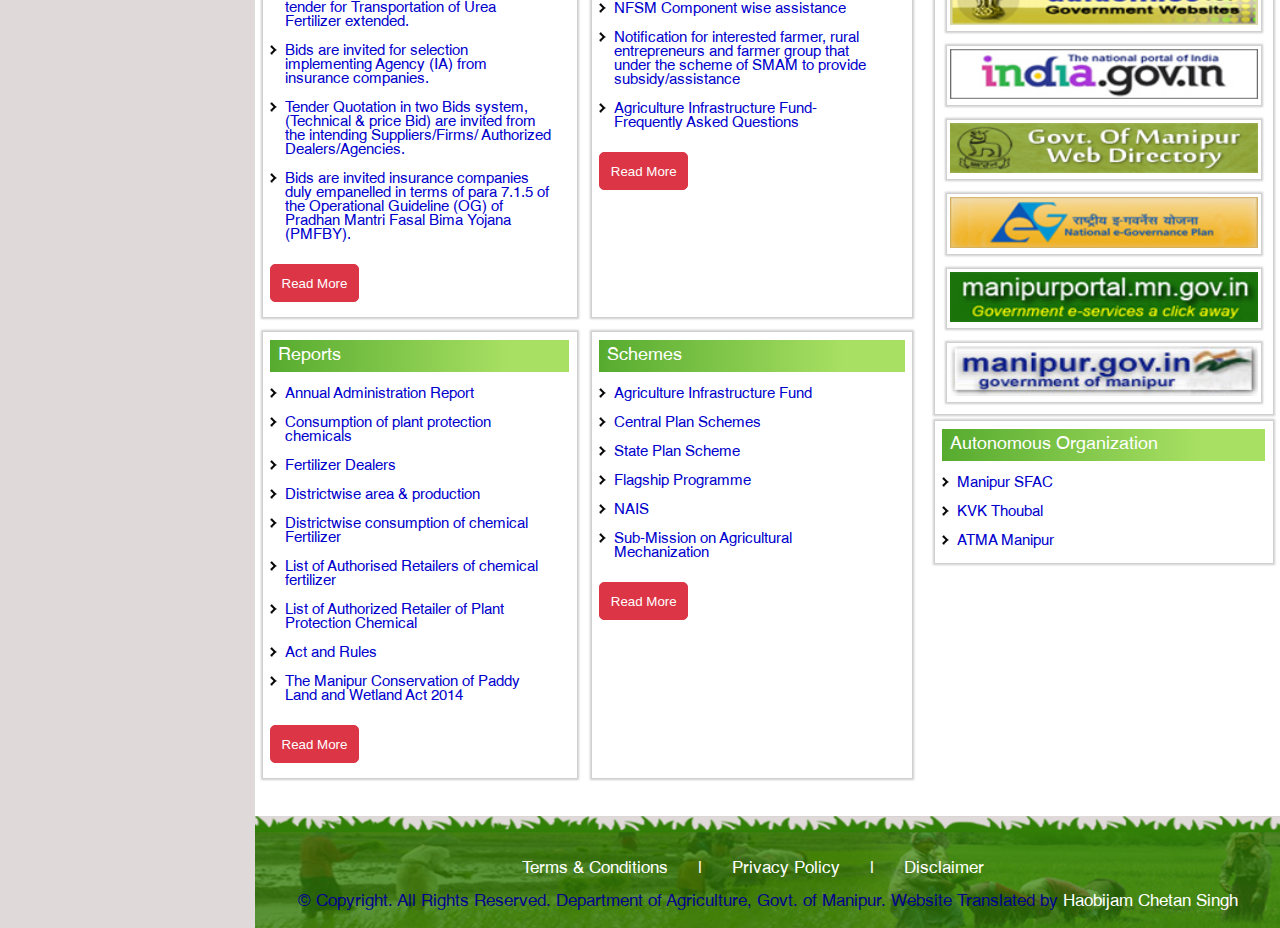
<file: newIndex.html>
<!DOCTYPE html>
<html lang="en">
<head>
  <meta charset="UTF-8">
  <meta http-equiv="X-UA-Compatible" content="IE=edge">
  <meta name="viewport" content="width=device-width, initial-scale=1.0">
  <title>Agriculture Department Website New Design</title>
  <!-- Font Awesome -->
  <link
  rel="stylesheet"
  href="https://cdnjs.cloudflare.com/ajax/libs/font-awesome/5.15.1/css/all.min.css"
  integrity="sha512-+4zCK9k+qNFUR5X+cKL9EIR+ZOhtIloNl9GIKS57V1MyNsYpYcUrUeQc9vNfzsWfV28IaLL3i96P9sdNyeRssA=="
  crossorigin="anonymous"/>
  <!-- Animate on Scroll -->
  <link rel="stylesheet" href="https://unpkg.com/aos@next/dist/aos.css" />
  <!-- Custom Stylesheet -->
  <link href="./assets/css/newStyles.css" rel="stylesheet" />
  
</head>
<body>
  <!-- Start of Header Section -->
  <header id="header">
    <div id="headerBackground">
      <img src="./assets/images/Header_background.jpg" alt="Header Background">
    </div>
    <div id="headerTitle">
      <img src="./assets/images/title.png" alt="Header Title">
    </div>
    <div id="controls">
      <div id="menu">Menu</div>
      <div id="menuIcon">
        <img src="./assets/images/menu.png" alt="Main Menu Button">
      </div>
      <div id="fontPlus">A+</div>
      <div id="fontMinus">A-</div>
    </div>
  </header>
  <!-- End of Header Section -->

  <!-- Start of Navbar Section -->
  <nav id="navbar">
    <ul>
      <li class="home">Home</li>
      <li class="about">About</li>
      <li class="notice">Notification</li>
      <li class="tender">Tender</li>
      <li class="downloads">Downloads</li>
      <li class="enquire">Enquire</li>
      <li class="agricultureFair">Agriculture Fair</li>
      <li class="contact">Contact Us</li>
      <li class="geoTag">Geo Tag</li>
      <li class="language">
        <div>Change Language</div>
        <i class="fas fa-chevron-right"></i>
      </li>
      <li class="english">English</li>
      <li class="meitei">Meitei Mayek</li>
      <li class="manEng">Manipuri English</li>
      <li class="thadou">Thadou</li>
      <li class="paite">Paite</li>
      <li class="hmar">Hmar</li>
      <li class="search">
        <form action="https://www.google.com/search" method="get">
          <input type="text" name="q" placeholder="Google Search">
          <button type-"submit"><i class="fas fa-search"></i></button>
        </form>
      </li>
    </ul>
  </nav>
  <!-- End of Navbar Section -->

  <!-- Start of Latest News Section -->
  <section id="latestNews">
    <div><strong>Latest News:</strong>
      1. Selected List of Beneficiaries SMAM (2020-21), 2nd Installment
      2. Notification of the Recruitment Rules for the Post of Assistant Agriculture Officer/Equivalent in the Department of Agriculture Manipur
      3. NFSM Component wise assistance
    </div>
  </section>
  <!-- End of Latest News Section -->

  <!-- Start of Gallery Section -->
  <article id="gallery">
    <div id="image">
      <img src="./assets/images/banner0.jpg" alt="Gallery Image">
    </div>
    <div id="galleryControls">
      <div id="leftBtn">
        <i class="fas fa-chevron-left"></i>
      </div>
      <div id="rightBtn">
        <i class="fas fa-chevron-right"></i>
      </div>
    </div>
  </article>
  <!-- End of Gallery Section -->

  <!-- Start of Grid Body -->
  <section class="gridBody">
    <!-- Start of Main Section -->
    <main id="main">
      <!-- Start of Officers Section -->
      <article id="officers">
        <div id="minister">
          <div class="officerPhoto">
            <img src="./assets/images/minister.jpg" alt="Agricultural Department Minister">
          </div>
          <div class="officerDetails">
            <div class="officerDesignation">Minister Agriculture</div>
            <div class="officerName">Oinam Lukhoi Singh</div>
          </div>
        </div>
        <div id="director">
          <div class="officerPhoto">
            <img src="./assets/images/Director.png" alt="Agricultural Department Director">
          </div>
          <div class="officerDetails">
            <div class="officerDesignation">Director Agriculture</div>
            <div class="officerName">Laltanpuii Vanchhong</div>
          </div>
        </div>
      </article>
      <!-- End of Officers Section -->

      <!-- Start of Birth Section -->
      <article id="birth" class="articleBody">
        <h1 class="articleHeader">Birth of Agriculture Department</h1>
        <p class="articlePara">The Department of Agriculture, Manipur was emerged in March 1946 with a skeleton staff consisting of about a dozen members only headed by an Agriculture Officer in a small building at Babupara, Imphal. With the lunching of “Grow More Food Campaign” under Ministry of Food and Agriculture, Government of India a separate Food Production Office was established in September 1950 with the objective of popularizing double cropping in all suitable areas state in both Hills and Valley. The gradual increase of the staff strength to cop with the increasing volume of work of the Department, the State Government recognized the felt need of strengthening the Department that necessitated the creation of a post of Director of Agriculture, Manipur along with supporting staff during 1954. After 37 years of existence, Agriculture Department becomes a major department in the year 1983 wit.....</p>
        <button class="btnMore">Read More</button>
      </article>
      <!-- End of Birth Section -->

      <!-- Start of Tenders Section -->
      <article id="tenders" class="articleBody">
        <h3 class="articleHeader">Tenders</h3>
        <ul class="articleListBody">
          <li>The Department of Agriculture, Horticulture and Soil Conservation Government of Manipur invites quotations from empanelled insurance companies for the implementation of the PMFBY.</li>
          <li>The last date for submission of Bids of e-tender for Transportation of Urea Fertilizer extended.</li>
          <li>Bids are invited for selection implementing Agency (IA) from insurance companies.</li>
          <li>Tender Quotation in two Bids system, (Technical & price Bid) are invited from the intending Suppliers/Firms/ Authorized Dealers/Agencies.</li>
          <li>Bids are invited insurance companies duly empanelled in terms of para 7.1.5 of the Operational Guideline (OG) of Pradhan Mantri Fasal Bima Yojana (PMFBY).</li>
        </ul>
        <button class="btnMore">Read More</button>
      </article>
      <!-- End of Tenders Section -->

      <!-- Start of Downloads Section -->
      <article id="downloads" class="articleBody">
        <h3 class="articleHeader">Downloads</h3>
        <ul class="articleListBody">
          <li>Selected List of Beneficiaries SMAM (2020-21), 2nd Installment</li>
          <li>Notification of the Recruitment Rules for the Post of Assistant Agriculture Officer/Equivalent in the Department of Agriculture Manipur</li>
          <li>NFSM Component wise assistance</li>
          <li>Notification for interested farmer, rural entrepreneurs and farmer group that under the scheme of SMAM to provide subsidy/assistance</li>
          <li>Agriculture Infrastructure Fund- Frequently Asked Questions</li>
        </ul>
        <button class="btnMore">Read More</button>
      </article>
      <!-- End of Downloads Section -->

      <!-- Start of Reports Section -->
      <article id="reports" class="articleBody">
        <h3 class="articleHeader">Reports</h3>
        <ul class="articleListBody">
          <li>Annual Administration Report</li>
          <li>Consumption of plant protection chemicals</li>
          <li>Fertilizer Dealers</li>
          <li>Districtwise area & production</li>
          <li>Districtwise consumption of chemical Fertilizer</li>
          <li>List of Authorised Retailers of chemical fertilizer</li>
          <li>List of Authorized Retailer of Plant Protection Chemical</li>
          <li>Act and Rules</li>
          <li>The Manipur Conservation of Paddy Land and Wetland Act 2014</li>
        </ul>
        <button class="btnMore">Read More</button>
      </article>
      <!-- End of Reports Section -->

      <!-- Start of Scheme Section -->
      <article id="schemes" class="articleBody">
        <h3 class="articleHeader">Schemes</h3>
        <ul class="articleListBody">
          <li>Agriculture Infrastructure Fund</li>
          <li>Central Plan Schemes</li>
          <li>State Plan Scheme</li>
          <li>Flagship Programme</li>
          <li>NAIS</li>
          <li>Sub-Mission on Agricultural Mechanization</li>
        </ul>
        <button class="btnMore">Read More</button>
      </article>
      <!-- End of Scheme Section -->

    </main>
    <!-- End of Main Section -->

    <!-- Start of Aside Section -->
    <aside id="aside">

      <!-- Start of Ad Section -->
      <article id="ad">
        <img src="./assets/images/man_ki_bat.jpg" alt="Ad about Agriculture Department Manipur">
      </article>
      <!-- End of Ad Section -->

      <!-- Start of Related Links Section -->
      <article id="relatedLinks" class="articleBody">
        <h3 class="articleHeader">Related Links</h3>
        <ul class="articleListBody">
          <li>Agricultural Census Report</li>
          <li>AGMARKNET</li>
          <li>Department of Agriculture & Cooperation</li>
          <li>Extension Reforms Monitoring System</li>
          <li>Forest Dept. Manipur</li>
          <li>Hort & SC. Dept. Manipur</li>
          <li>Intelligent Advisory System for Farmer(IASF)</li>
          <li>MANAGE</li>
          <li>NABARD</li>
          <li>Personal Information System (CPIS)</li>
          <li>Sericulture Dept. Manipur</li>
          <li>Veterinary Dept. Manipur</li>
        </ul>
      </article>
      <!-- End of Related Links Section -->

      <!-- Start of Other Links Section -->
      <article id="otherLinks" class="articleBody">
        <div>
          <img src="./assets/images/GOI_Directory.png" alt="Government of India Directory">
        </div>
        <div>
          <img src="./assets/images/guideline.png" alt="Guidelines for Government Websites">
        </div>
        <div>
          <img src="./assets/images/india.jpg" alt="The National Portal of India">
        </div>
        <div>
          <img src="./assets/images/manipur_web_dir.png" alt="Government of Manipur Web Directory">
        </div>
        <div>
          <img src="./assets/images/national.jpg" alt="National E-Government Plan">
        </div>
        <div>
          <img src="./assets/images/stateportal.png" alt="Manipur Portal">
        </div>
        <div>
          <img src="./assets/images/mn-gov-in.jpg" alt="Manipur Government.in">
        </div>
      </article>
      <!-- End of Other Links Section -->

      <!-- Start of Autonomous Organization Section -->
      <article id="autonomous" class="articleBody">
        <h3 class="articleHeader">Autonomous Organization</h3>
        <ul class="articleListBody">
          <li>Manipur SFAC</li>
          <li>KVK Thoubal</li>
          <li>ATMA Manipur</li>
        </ul>
      </article> 
      <!-- End of Autonomous Organization Section -->

    </aside>
    <!-- End of Aside Section -->
  </section>
  <!-- End of Grid Body -->
  
  <!-- Start of Footer Section -->
  <footer id="footer">
    <article id="policies">
      <div id="terms">Terms & Conditions</div>
      <div class="policiesSeparator">|</div>
      <div id="privacy">Privacy Policy</div>
      <div class="policiesSeparator">|</div>      
      <div id="disclaimer">Disclaimer</div>
    </article>
    <article id="copyright">
      &copy; Copyright. All Rights Reserved. Department of Agriculture, Govt. of Manipur. Website Translated by <a href="https://github.com/chetanhaobijam" target="_blank" id="author">Haobijam Chetan Singh</a>
    </article>
  </footer>
  <!-- End of Footer Section -->
  
  <!-- Animate on Scroll -->
  <script src="https://unpkg.com/aos@next/dist/aos.js"></script>
  <!-- Custom Script -->
  <script src="./assets/js/newScript.js"></script>
</body>
</html>
</file>
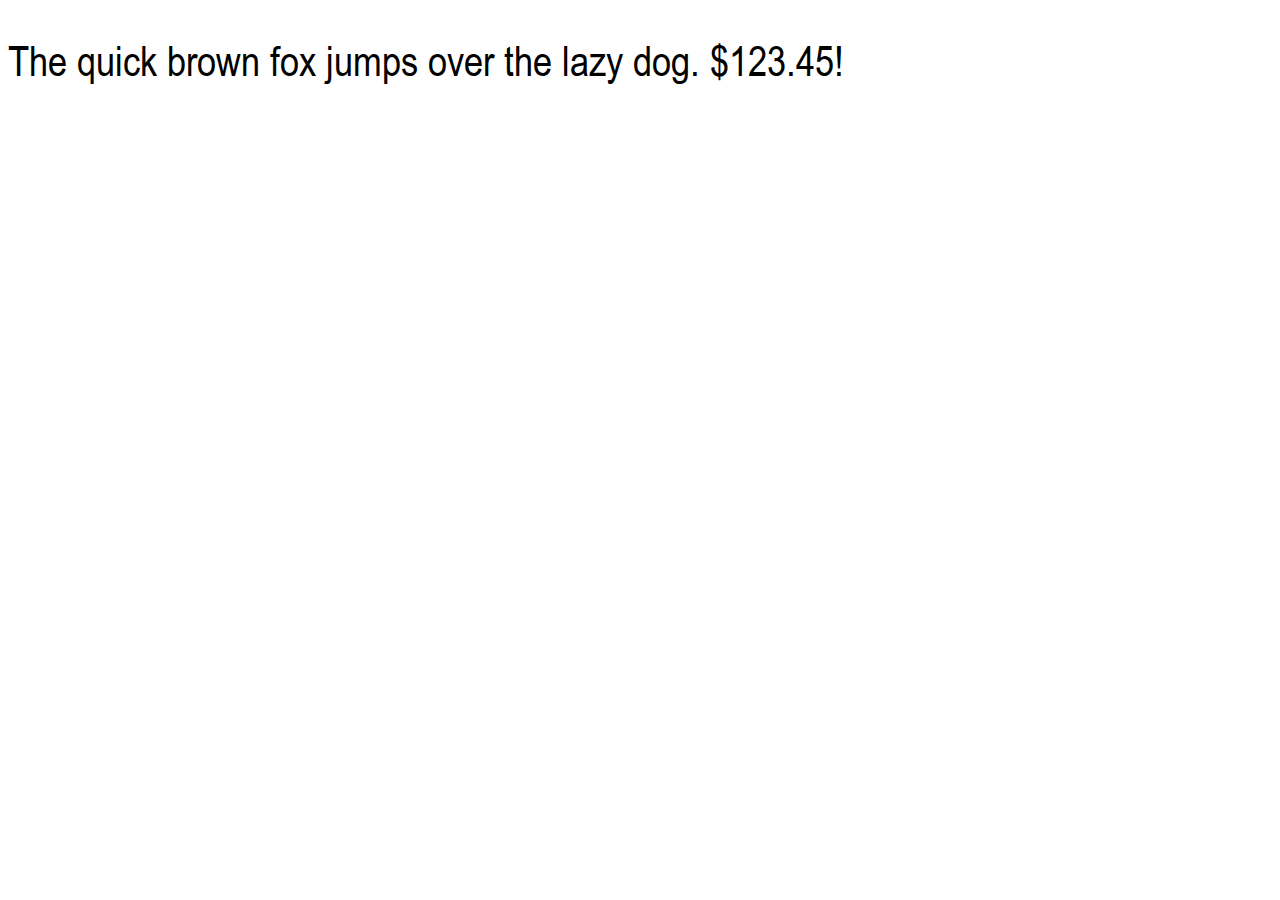
<file: fonts/LeikoiMayekANU.html>
<!DOCTYPE html PUBLIC "-//W3C//DTD XHTML 1.0 Strict//EN" "http://www.w3.org/TR/xhtml1/DTD/xhtml1-strict.dtd">
<html lang="en" xml:lang="en" xmlns="http://www.w3.org/1999/xhtml">
<head>
<meta content="text/html; charset=utf-8" http-equiv="content-type"/>
<meta content="en-us" http-equiv="Content-Language"/>
<title>LeikoiMayekANU - Web Font Specimen</title>
<link rel="stylesheet" type="text/css" media="screen" href="LeikoiMayekANU.css" />
<style type="text/css" media="screen">
body { font-size: 42px; font-family: "LeikoiMayekANU", Georgia; }
</style>
</head>
<body>
<p contenteditable="true">The quick brown fox jumps over the lazy dog. $123.45!</p>
</body>
</html>
</file>
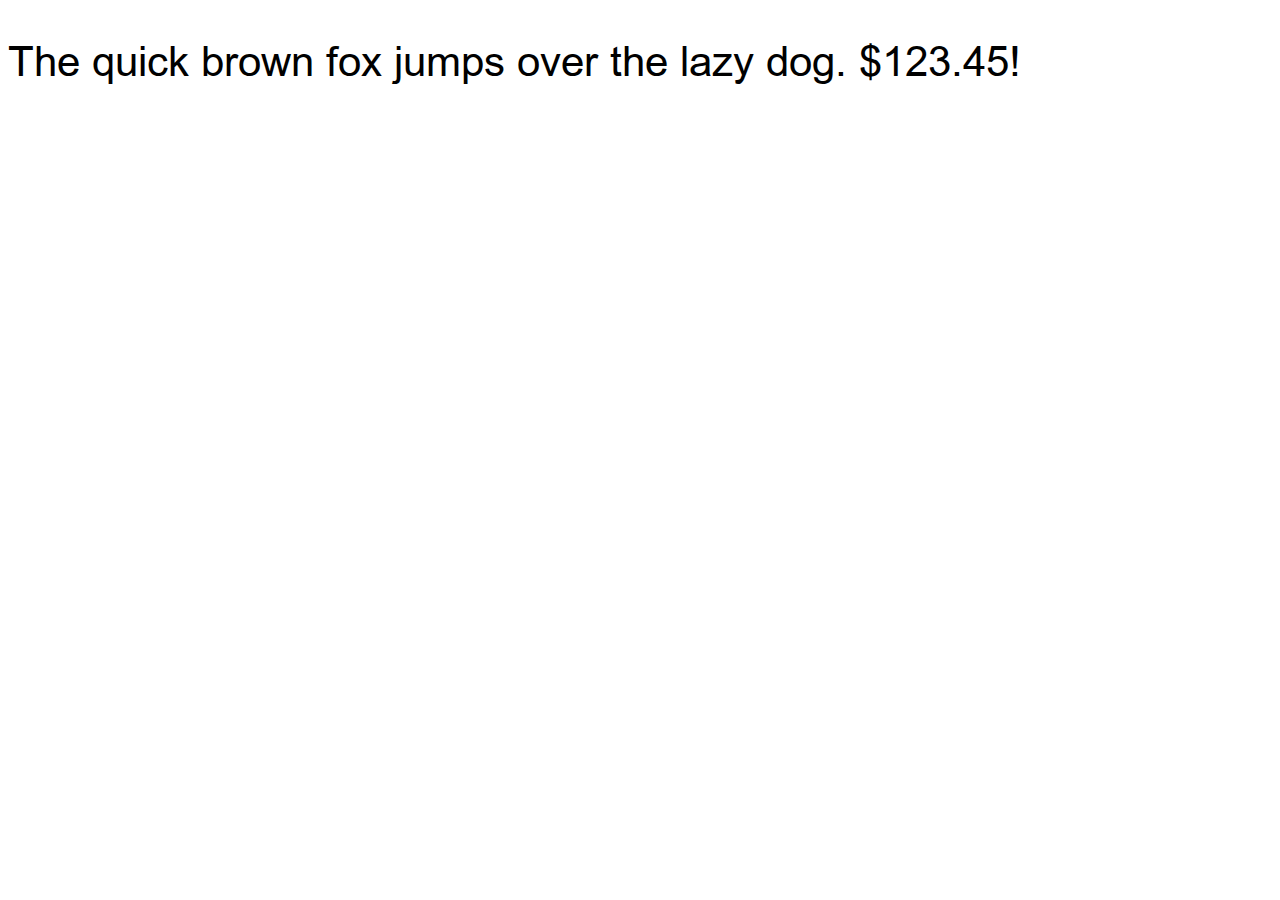
<file: fonts/LeikoiMayekAU.html>
<!DOCTYPE html PUBLIC "-//W3C//DTD XHTML 1.0 Strict//EN" "http://www.w3.org/TR/xhtml1/DTD/xhtml1-strict.dtd">
<html lang="en" xml:lang="en" xmlns="http://www.w3.org/1999/xhtml">
<head>
<meta content="text/html; charset=utf-8" http-equiv="content-type"/>
<meta content="en-us" http-equiv="Content-Language"/>
<title>LeikoiMayekAU - Web Font Specimen</title>
<link rel="stylesheet" type="text/css" media="screen" href="LeikoiMayekAU.css" />
<style type="text/css" media="screen">
body { font-size: 42px; font-family: "LeikoiMayekAU", Georgia; }
</style>
</head>
<body>
<p contenteditable="true">The quick brown fox jumps over the lazy dog. $123.45!</p>
</body>
</html>
</file>
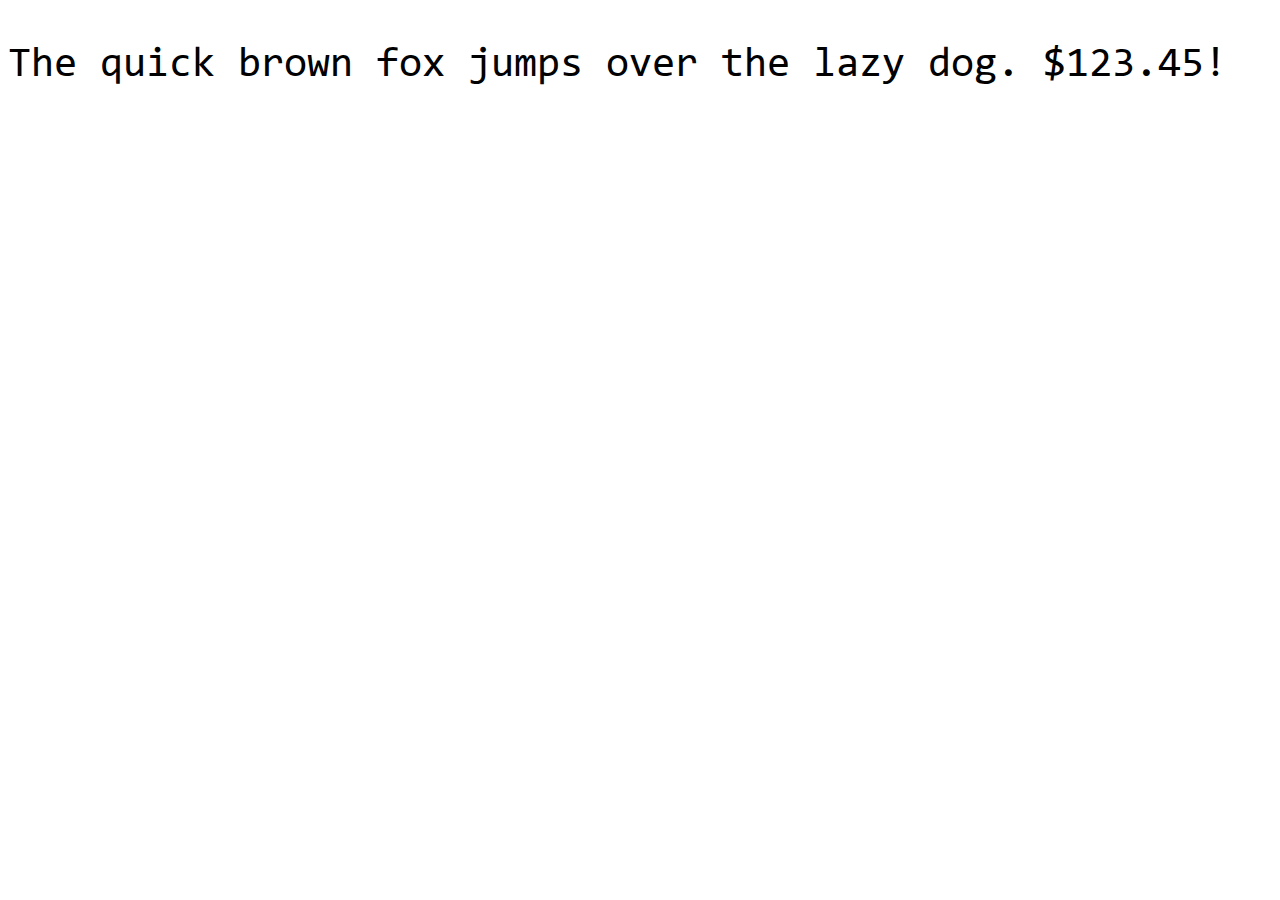
<file: assets/fonts/MahumCU.html>
<!DOCTYPE html PUBLIC "-//W3C//DTD XHTML 1.0 Strict//EN" "http://www.w3.org/TR/xhtml1/DTD/xhtml1-strict.dtd">
<html lang="en" xml:lang="en" xmlns="http://www.w3.org/1999/xhtml">
<head>
<meta content="text/html; charset=utf-8" http-equiv="content-type"/>
<meta content="en-us" http-equiv="Content-Language"/>
<title>MahumCU - Web Font Specimen</title>
<link rel="stylesheet" type="text/css" media="screen" href="MahumCU.css" />
<style type="text/css" media="screen">
body { font-size: 42px; font-family: "MahumCU", Georgia; }
</style>
</head>
<body>
<p contenteditable="true">The quick brown fox jumps over the lazy dog. $123.45!</p>
</body>
</html>
</file>
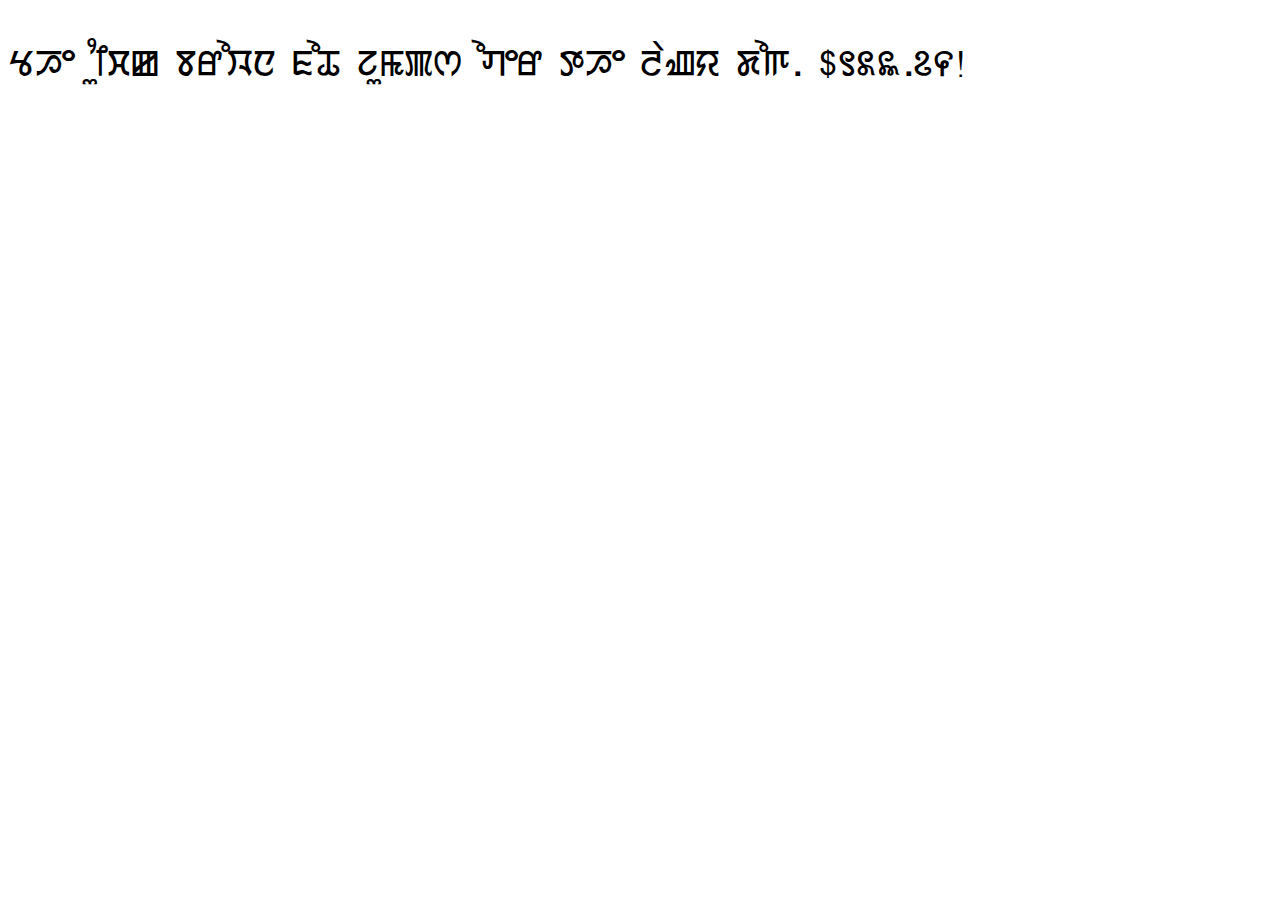
<file: fonts/LeikoiMayek/Web-PS/LeikoiMayek.html>
<!DOCTYPE html PUBLIC "-//W3C//DTD XHTML 1.0 Strict//EN" "http://www.w3.org/TR/xhtml1/DTD/xhtml1-strict.dtd">
<html lang="en" xml:lang="en" xmlns="http://www.w3.org/1999/xhtml">
<head>
<meta content="text/html; charset=utf-8" http-equiv="content-type"/>
<meta content="en-us" http-equiv="Content-Language"/>
<title>LeikoiMayek - Web Font Specimen</title>
<link rel="stylesheet" type="text/css" media="screen" href="LeikoiMayek.css" />
<style type="text/css" media="screen">
body { font-size: 42px; font-family: "LeikoiMayek", Georgia; }
</style>
</head>
<body>
<p contenteditable="true">The quick brown fox jumps over the lazy dog. $123.45!</p>
</body>
</html>
</file>
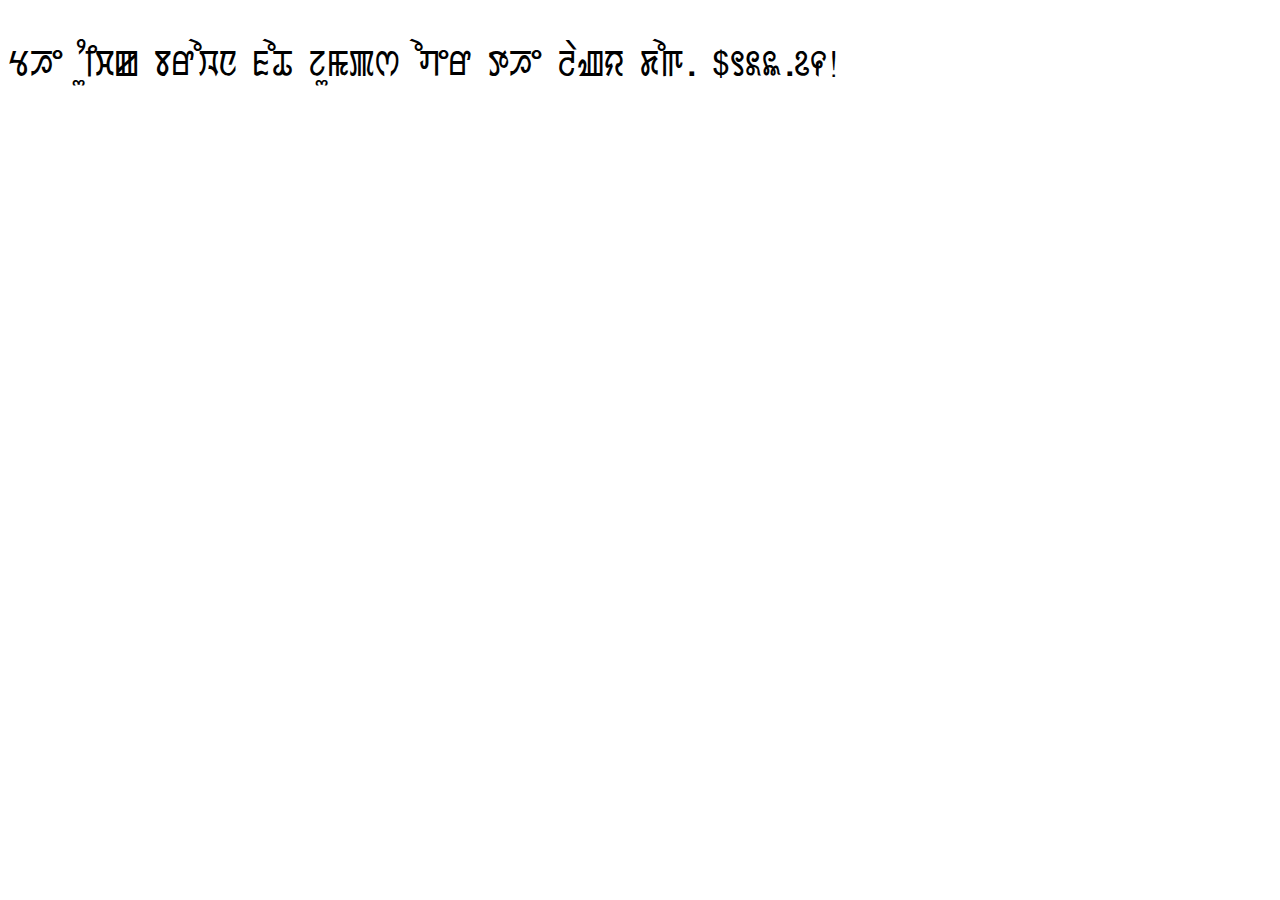
<file: fonts/LeikoiMayekAkhuba/Web-PS/LeikoiMayekAkhuba.html>
<!DOCTYPE html PUBLIC "-//W3C//DTD XHTML 1.0 Strict//EN" "http://www.w3.org/TR/xhtml1/DTD/xhtml1-strict.dtd">
<html lang="en" xml:lang="en" xmlns="http://www.w3.org/1999/xhtml">
<head>
<meta content="text/html; charset=utf-8" http-equiv="content-type"/>
<meta content="en-us" http-equiv="Content-Language"/>
<title>LeikoiMayekAkhuba - Web Font Specimen</title>
<link rel="stylesheet" type="text/css" media="screen" href="LeikoiMayekAkhuba.css" />
<style type="text/css" media="screen">
body { font-size: 42px; font-family: "LeikoiMayekAkhuba", Georgia; }
</style>
</head>
<body>
<p contenteditable="true">The quick brown fox jumps over the lazy dog. $123.45!</p>
</body>
</html>
</file>
<file: assets/css/styles.css>
/* Scrollbars */
::-webkit-scrollbar {
  width: 10px;
}

::-webkit-scrollbar-track {
  background: #f1f1f1;
}

::-webkit-scrollbar-thumb {
  background: var(--agriSaffron);
  border-radius: 10px;
}

/* Webfont: AnoubaNU */@font-face {
  font-family: 'AnoubaNU';
  src: url('../fonts/AnoubaNU.eot?#iefix') format('embedded-opentype'), /* IE6-IE8 */
       url('../fonts/AnoubaNU.woff') format('woff'), /* Modern Browsers */
       url('../fonts/AnoubaNU.woff2') format('woff2'), /* Modern Browsers */
       url('../fonts/AnoubaNU.ttf') format('truetype'); /* Safari, Android, iOS */
  text-rendering: optimizeLegibility;
}

/* Webfont: LeikoiMayekAU */@font-face {
  font-family: 'LeikoiMayekAU';
    src: url('../fonts/LeikoiMayekAU.eot'); /* IE9 Compat Modes */
    src: url('../fonts/LeikoiMayekAU.eot?#iefix') format('embedded-opentype'), /* IE6-IE8 */
         url('../fonts/LeikoiMayekAU.woff') format('woff'), /* Modern Browsers */
         url('../fonts/LeikoiMayekAU.woff2') format('woff2'), /* Modern Browsers */
         url('../fonts/LeikoiMayekAU.ttf') format('truetype'); /* Safari, Android, iOS */
    font-style: normal;
    font-weight: normal;
    text-rendering: optimizeLegibility;
}

/* Webfont: LeikoiMayekAkhubaANU */@font-face {
  font-family: 'LeikoiMayekANU';
    src: url('../fonts/LeikoiMayekANU.eot'); /* IE9 Compat Modes */
    src: url('../fonts/LeikoiMayekANU.eot?#iefix') format('embedded-opentype'), /* IE6-IE8 */
         url('../fonts/LeikoiMayekANU.woff') format('woff'), /* Modern Browsers */
         url('../fonts/LeikoiMayekANU.woff2') format('woff2'), /* Modern Browsers */
         url('../fonts/LeikoiMayekANU.ttf') format('truetype'); /* Safari, Android, iOS */
    font-style: normal;
    font-weight: normal;
    text-rendering: optimizeLegibility;
}

/* Webfont: MahumCU */@font-face {
  font-family: 'MahumCU';
  src: url('../fonts/MahumCU.eot'); /* IE9 Compat Modes */
  src: url('../fonts/MahumCU.eot?#iefix') format('embedded-opentype'), /* IE6-IE8 */
       url('../fonts/MahumCU.woff') format('woff'), /* Modern Browsers */
       url('../fonts/MahumCU.woff2') format('woff2'), /* Modern Browsers */
       url('../fonts/MahumCU.ttf') format('truetype'); /* Safari, Android, iOS */
  font-style: normal;
  font-weight: normal;
  text-rendering: optimizeLegibility;
}

/* Webfont: LeikoiMayekHU */@font-face {
  font-family: 'LeikoiMayekHU';
  src: url('../fonts/LeikoiMayekHU.eot'); /* IE9 Compat Modes */
  src: url('../fonts/LeikoiMayekHU.eot?#iefix') format('embedded-opentype'), /* IE6-IE8 */
       url('../fonts/LeikoiMayekHU.woff') format('woff'), /* Modern Browsers */
       url('../fonts/LeikoiMayekHU.woff2') format('woff2'), /* Modern Browsers */
       url('../fonts/LeikoiMayekHU.ttf') format('truetype'); /* Safari, Android, iOS */
  font-style: normal;
  font-weight: normal;
  text-rendering: optimizeLegibility;
}

/* Webfont: LeikoiMayekAraoba */@font-face {
  font-family: 'LeikoiMayekAraoba';
  src: url('../fonts/LeikoiMayekAraoba.eot'); /* IE9 Compat Modes */
  src: url('../fonts/LeikoiMayekAraoba.eot?#iefix') format('embedded-opentype'), /* IE6-IE8 */
       url('../fonts/LeikoiMayekAraoba.woff') format('woff'), /* Modern Browsers */
       url('../fonts/LeikoiMayekAraoba.woff2') format('woff2'), /* Modern Browsers */
       url('../fonts/LeikoiMayekAraoba.ttf') format('truetype'); /* Safari, Android, iOS */
  font-style: normal;
  font-weight: normal;
  text-rendering: optimizeLegibility;
}

:root {
  font-size: 1rem;
  margin: 0;
  padding: 0;
  scroll-behavior: smooth;

  /* Colors */
  --agriGreen: #317F07;
  --agriSaffron: #ce8540;
  --textGray: rgb(250, 250, 250);
}

body {
  font-family: 'LeikoiMayekHU', sans-serif;
  background-color: var(--agriGreen);
}

main {
  width: 100%;
  margin: 0 auto;
  background-color: #fff;
  padding-bottom: 0.1rem;
}

.headerBackground {
  background: url("../images/Header_background.jpg") no-repeat center center;
  background-size: cover;
  border: 1px solid #fff;
}

.headerBackground img {
  width: 100%;
}

.manipuri {
  font-family: 'LeikoiMayekAU';
  font-size: 1.2rem;
}

.translate {
  font-size: 1.1rem;
}

.navbar {
  background-color: #eeaa69;
  font-size: 1.4rem;
  padding: 0.5rem;
  border: 1px solid #fff;
  font-family: 'LeikoiMayekANU';
}

.navbar-brand {
  display: block;
  font-size: 1.4rem;
  margin-left: 1rem;
}

.fa-home {
  padding-right: 0.3rem;
}

.navbar-light .navbar-nav .nav-link {
  color: rgba(0,0,0,.7);
  padding: 0.5rem;
}

.navbar-light .navbar-nav .nav-link:hover {
  background-color: var(--dark);
  color: #fff;
  text-decoration: underline;
}

.dropdown-item:focus, .dropdown-item:hover {
  color: var(--light);
  background-color: var(--info);
}

.form-control {
  margin-left: 0.5rem;
  width: 90%;
  position: relative;
  border-radius: 2rem;
  padding-left: 1rem;
  padding-right: 2rem;
}

.searchIcon {
  position: absolute;
  right: 10%;
  color: var(--agriSaffron);
  background: transparent;
  border: none;
  outline: none;
  font-size: 1.5rem;
}

.mainGrid {
  display: grid;
  grid-template-columns: auto;
  grid-template-rows: repeat(3, auto);
  grid-template-areas: 
    "secondGrid"
    "firstGrid"
    "thirdGrid";
  background-color: #fff;
}

.firstGrid {
  grid-area: firstGrid;
}

.secondGrid {
  grid-area: secondGrid;
}

.thirdGrid {
  grid-area: thirdGrid;
}

.gallery {
  padding: 1rem;
  position: relative;
}

.gallery img {
  width: 100%;
  height: auto;
}

.slide {
  position: absolute;
  top: 40%;
  left: 5%;
  font-size: 2rem;
  color: #fff;
  opacity: 0.2;
  transition: all 0.5s ease;
  cursor: pointer;
}

.slide:hover {
  opacity: 0.8;
}

.rightSlide {
  left: 90%;
}

.leader {
  display: grid;
  grid-template-columns: 40% auto;
  grid-template-rows: auto;
  border: 1px solid rgb(205, 229, 239);
  background-color: rgb(236, 249, 255);
  margin: 0.5rem;
}

.leaderPhoto {
  padding: 1rem;
}

.leaderPhoto img{
  width: 100%;
  height: auto;
}

.leaderPhoto img:hover {
  box-shadow: 0 0 2px 3px rgba(0, 0, 0, 0.1);
}

.leaderName {
  display: flex;
  flex-direction: column;
  font-size: 1.4rem;
  justify-content: center;
}


.leaderName div:first-child {
  font-weight: 700;
}

.leaderName div:last-child {
  font-family: 'LeikoiMayekAU';
}

.birth {
  box-shadow: 0 0 2px 2px rgba(0, 0, 0, 0.2);
  padding: 0.5rem;
  background-color: var(--textGray);
  margin: 0 0.5rem;
}

h1, .articleTitle {
  font-family: 'LeikoiMayekAU';
  font-size: 1.6rem;
  background: #DCE35B;  /* fallback for old browsers */
  background: -webkit-linear-gradient(to right, #45B649, #DCE35B);  /* Chrome 10-25, Safari 5.1-6 */
  background: linear-gradient(to right, #45B649 70%, #DCE35B); /* W3C, IE 10+/ Edge, Firefox 16+, Chrome 26+, Opera 12+, Safari 7+ */
  color: #fff;
  padding: 0.1rem 0.5rem;
  line-height: 1.5;
}

.birthText, .articleList, .articleText {
  font-size: 1.2rem;
  margin-top: 0.5rem;
}

.birthText {
  margin: 1rem 0;
}

.birth .btn {
  margin: 0.5rem 0;
}

.program {
  text-align: center;
  margin: 1rem;
}

.program img {
  width: 100%;
  height: auto;
  padding: 0.5rem;
  box-shadow: 0 0 2px 2px rgb(0 0 0 / 20%);
}

.btn {
  font-size: 1.2rem;
  font-family: 'LeikoiMayekAU';
}

.article {
  box-shadow: 0 0 2px 2px rgba(0, 0, 0, 0.2);
  margin: 1rem 0.5rem;
  padding: 0.5rem;
  background-color: var(--textGray);
  color: #0000CD;
}

.articleList ul {
  list-style-type: square;
  padding-left: 1.2rem;
}

.articleList ul li:hover, .aboutList li:hover {
  color: var(--primary);
  text-decoration: underline;
  cursor: pointer;
}

.latestNews {
  height: 25rem;
}

.latestText {
  position: relative;
  animation-name: slideNews;
  animation-iteration-count: infinite;
  animation-duration: 10s;
  animation-delay: 2s;
}

@keyframes slideNews {
  0% {
    top: 1%;
  }

  50% {
    top: 49%;
  }

  100% {
    top: 1%;
  }
}

.latestText div:first-child {
  font-family: 'LeikoiMayekAU';
}

.latestText div:last-child {
  font-size: 1.3rem;
  color: #000;
}

.banner {
  text-align: center;
  margin: 0.5rem;
  padding: 0.4rem 0.2rem;
  box-shadow: 0 0 2px 2px rgba(0, 0, 0, 0.2);
  display: block;
}

.banner img {
  width: 90%;
}

.subGrid {
  display: grid;
  grid-template-columns: auto;
  grid-template-rows: repeat(2, auto);
}

.tender, .download {
  margin: 1rem 0.5rem;
}

footer {
  background: url("../images/footer.png") no-repeat;
  background-size: cover;
  margin: 1rem;
  padding: 2rem;
  font-size: 1.3rem;
  color:#02038A;
}

.copyright {
  font-size: 1.1rem;
}

.policies {
  display: flex;
  flex-direction: row;
  justify-content: center;
  text-align: center;
}

.policies div {
  padding-right: 0.3rem;
  cursor: pointer;
}

.policies div:first-child {
  border-right: 1px solid #fff;
  margin-right: 0.5rem;
}

.policies div:last-child {
  border-left: 1px solid #fff;
  padding-left: 0.5rem;
}

/* About Us Page Styles */
.aboutList {
  list-style: circle;
  color: #0000CD;
}

.aboutList li::marker {
  color: #000;
}

/* Styles for screen size greater than 500px */
@media screen and (min-width: 500px) {
  .leader {
    margin: 1rem 0.5rem;
  }
}

/* Styles for screen size greater than 576px */
@media screen and (min-width: 576px) {
  .form-inline .form-control {
    width: 60%;
  }
  .searchIcon {
    right: 40%;
  }
  .slide {
    font-size: 3rem;
  }
  .copyright {
    font-size: 1.3rem;
  }
  .policies div {
    padding-right: 0.5rem;
  }
  .policies div:first-child {
    border: none;
    margin: none;
  }
  .policies div:last-child {
    border: none;
    margin: none;
    padding: none;
  }
}

/* Styles for screen size greater than 620px */
@media screen and (min-width: 620px) {
  .mainGrid {
    grid-template-columns: repeat(2, 50%);
    grid-template-rows: repeat(2, auto);
    grid-template-areas: 
      "secondGrid secondGrid"
      "firstGrid thirdGrid";
  }
  .slide {
    left: 3%;
  }
  .rightSlide {
    left: 92%;
  }
  .leaderName {
    font-size: 1.1rem;
  }
}

/* Styles for screen size greater than 768px */
@media screen and (min-width: 768px) {
  .subGrid {
    grid-template-columns: repeat(2, auto);
    grid-template-rows: auto;
    column-gap: 1rem;
  }
}

/* Styles for screen size greater than 992px */
@media screen and (min-width: 992px) {
  .headerBackground img {
    width: auto;
  }
  .navbar-nav {
    width: 100%;
  }
  .dropdown {
    margin-left: auto;
  }
  .form-inline .form-control {
    width: 170px;
  }
  .searchIcon {
    right: 1.5%;
  }
  .navbar {
    padding: 0 0.5rem 0 0;
    font-size: 1rem;
  }
  .navbar-brand {
    display: none;
  }
  .mainGrid {
    grid-template-columns: 27% auto 27%;
    grid-template-rows: 1fr;
    grid-column-gap: 0.5rem;
    grid-template-areas:
    "firstGrid secondGrid thirdGrid";
  }
  .slide {
    left: 5%;
  }
  .rightSlide {
    left: 90%;
  }
  .birth {
    margin: auto;
  }
  .article {
    margin: 1rem;
  }
  .tender, .download {
    margin: 1rem 0;
  }
}

/* Styles for screen size greater than 1030px */
@media screen and (min-width: 1040px) {
  .navbar {
    font-size: 1.1rem;
  }
}

/* Styles for screen size greater than 1200px */
@media screen and (min-width: 1200px) {
  main {
    width: 90%;
  }
  .navbar {
    font-size: 1.2rem;
  }
}
/* Styles for screen size greater than 1280px */
@media screen and (min-width: 1280px) {
  .navbar {
    font-size: 1.3rem;
  }
}

/* Styles for screen size greater than 1330px */
@media screen and (min-width: 1330px) {
  .navbar {
    font-size: 1.4rem;
  }
  .translate {
    padding: 0.7rem !important;
  }
}
</file>
<file: assets/css/styles_eng.css>
body {
  font-size: 1rem;
}

.navbar {
  font-size: 1rem;
  font-weight: 500;
  font-family: 'LeikoiMayekHU';
}

.manipuri {
  font-size: 1.1rem;
}

.form-control {
  font-size: 0.9rem;
}

.leader, .leaderName {
  font-size: 1rem;
}

h1, .articleTitle {
  font-size: 1.3rem;
}

.birthText, .articleList, .articleText {
  font-size: 1rem;
}

.btn {
  font-size: 0.8rem;
}

.latestText, .latestText div:last-child {
  font-size: 1.1rem;
}

@keyframes slideNews {
  0% {
    top: 1%;
  }

  50% {
    top: 60%;
  }

  100% {
    top: 1%;
  }
}

footer {
  font-size: 1rem;
}

.copyright {
  font-size: 1rem;
}

@media screen and (min-width: 576px) {
  .copyright {
    font-size: 1rem;
  }
}

@media screen and (min-width: 992px) {
  .navbar-light .navbar-nav .nav-link {
    padding: 0.7rem 0.3rem;
  }
}

@media screen and (min-width: 1310px) {
  .navbar-light .navbar-nav .nav-link {
    padding: 0.7rem;
  }
}
</file>
<file: assets/css/styles_man_eng.css>
@media screen and (min-width: 992px) {
  .navbar {
    font-size: 0.8rem;
  }
  .manipuri {
    font-size: 0.9rem;
  }
}

@media screen and (min-width: 1450px) {
  .navbar {
    font-size: 1rem;
  }
  .manipuri {
    font-size: 1.1rem;
  }
}
</file>
<file: assets/css/newStyles.css>
:root {
  --primary-green: #317f07;
  --primary-saffron: #ce8540;
  --primary-grey: rgb(250, 250, 250);
  --text-blue: #0000cd;
  --text-black: #333;
  --text-primary: #007bff;
  --danger: #DC3545;
  --danger-hover: #BD2130;
  --footer-blue: #02038A;
  --photo-blue: #CDE5EF;
  --photo-border: #ECF9FF;
  --shadow: 0px 0px 2px 2px rgba(0, 0, 0, 0.2);
  --shadow-hover: 0px 0px 4px 5px rgba(0, 0, 0, 0.2);
  --transition: all 0.5s ease;
}

/* Scrollbars */
::-webkit-scrollbar {
  width: 10px;
}

::-webkit-scrollbar-track {
  background: #f1f1f1;
}

::-webkit-scrollbar-thumb {
  background: var(--primary-saffron);
  border-radius: 10px;
}

/* Webfont: LeikoiMayekHU */@font-face {
  font-family: 'LeikoiMayekHU';
  src: url('../fonts/LeikoiMayekHU.eot'); /* IE9 Compat Modes */
  src: url('../fonts/LeikoiMayekHU.eot?#iefix') format('embedded-opentype'), /* IE6-IE8 */
       url('../fonts/LeikoiMayekHU.woff') format('woff'), /* Modern Browsers */
       url('../fonts/LeikoiMayekHU.woff2') format('woff2'), /* Modern Browsers */
       url('../fonts/LeikoiMayekHU.ttf') format('truetype'); /* Safari, Android, iOS */
  font-style: normal;
  font-weight: normal;
  text-rendering: optimizeLegibility;
}

* {
  margin: 0;
  padding: 0;
}

body, html {
  box-sizing: border-box;
  font: 400 15px 'LeikoiMayekHU', Arial, sans-serif;
  scroll-behavior: smooth;
  background-color: rgb(223, 217, 217);
  overflow-x: hidden;
}

/* Start of Header Section */
#header {
  position: fixed;
  width: 100%;
  z-index: 2;
}

#headerBackground img {
  width: 100%;
  height: 8rem;
}

#headerTitle {
  position: absolute;
  top: 1em;
  left: 0.5em;
}

#headerTitle img {
  width: 80%;
}

#controls {
  position: absolute;
  top: 0.5em;
  right: 0.5em;
  width: 20ch;
  display: flex;
  justify-content: space-evenly;
  font-size: 1.2rem;
  font-weight: 700;
}

#controls div {
  color: #fff;
  padding: 0.5rem 1rem;
  border-radius: 5px;
  cursor: pointer;
}

#menu {
  background-color: var(--text-black);
}

#menuIcon {
  display: none;
}

#fontPlus {
  background-color: var(--text-primary);
  display: none;
  
}

#fontMinus {
  background-color: var(--danger);
  display: none;
}
/* End of Header Section */

/* Start of Navigation Section */
#navbar {
  background-color: var(--primary-saffron);
  position: fixed;
  bottom: 0;
  width: 30ch;
  overflow-y: hidden;
  max-height: 81vh;
  z-index: 2;
}

#navbar:hover {
  overflow-y: scroll;
}

#navbar li {
  padding: 1rem;
  list-style: none;
  font-size: 1.2rem;
  border: 1px solid #fff;
  cursor: pointer;
}

#navbar li:hover {
  background-color: var(--text-black);
  border: 1px solid var(--text-black);
  color: #fff;
}

.language {
  display: flex;
  justify-content: space-between;
}

.language i {
  padding: 0.2rem;
}

.english, .meitei, .manEng, .thadou, .paite, .hmar {
  background-color: #fefefe;
  border: 1px solid var(--primary-saffron) !important;
  display: none;
}

.english:hover, .meitei:hover, .manEng:hover, .thadou:hover, .paite:hover, .hmar:hover {
  background-color: var(--text-primary);
  color: #fff;
  border: 1px solid var(--text-primary) !important;
}

.english, .search {
  border-top: none !important;
}

#navbar .search {
  padding: 0.5rem;
}

#navbar form {
  position: relative;
}

#navbar form input {
  padding: 0.5rem 3rem 0.5rem 1rem;
  border-radius: 20px;
  outline: none;
  border: none;
}

#navbar form button {
  position: absolute;
  outline: none;
  border: none;
  background-color: transparent;
  font-size: 1.5rem;
  top: 0.2em;
  right: 0.5em;
}

/* Scrollbars */
#navbar::-webkit-scrollbar {
  width: 2px;
}

#navbar::-webkit-scrollbar-track {
  background: #f1f1f1;
}

#navbar::-webkit-scrollbar-thumb {
  background: #333;
}
/* End of Navigation Section */

/* Start of Latest News */
#latestNews {
  padding-top: 8.5rem;
  font-size: 1rem;
  width: 300ch;
  position: relative;
  left: 17em;
  animation: newScroll 15s 3s linear infinite;
  color: var(--text-blue);
}

#latestNews strong {
  color: var(--text-black);
}

@keyframes newScroll {
  from{
    left: 17em;
  } to {
    left: -100em;
  }
}
/* End of Latest News */

/* Start of Gallery */
#gallery {
  margin-top: 1rem;
  margin-left: 17rem;
  background-color: #fff;
  position: relative;
}

#gallery #image img {
  width: 100%;
  max-height: 75vh;
  margin: 0.1rem;
}

#galleryControls {
  font-size: 3rem;
  color: #fff;
  position: absolute;
  top: 0;
  left: 0em;
  width: 100%;
  height: 100%;
  display: flex;
  align-items: center;
  justify-content: space-between;
  padding: 0 1rem;
}

#galleryControls #leftBtn i, #galleryControls #rightBtn i {
  opacity: 0.5;
  transition: var(--transition);
  cursor: pointer;
}

#galleryControls #rightBtn i {
  padding-right: 2rem;
}

#galleryControls #leftBtn i:hover, #galleryControls #rightBtn i:hover {
  opacity: 1;
  transform: scale(1.3);
}
/* End of Gallery */

/* Start of Grid Body */
.gridBody {
  margin-left: 17rem;
  background-color: #fff;
  display: grid;
  grid-template-columns: 1fr auto;
  grid-gap: 0.5rem;
  padding-bottom: 2rem;
}

#main {
  display: grid;
  grid-template-areas: 
  "officers officers"
  "birth birth"
  "tenders downloads"
  "reports schemes";
}

#officers {
  display: flex;
  justify-content: space-evenly;
  padding: 2rem 0;
  grid-area: officers;
}

#minister, #director {
  display: flex;
  flex-direction: column;
  align-items: center;
}

.officerPhoto {
  padding: 0.1rem;
  box-shadow: var(--shadow);
  margin-bottom: 1rem;
}

.officerPhoto:hover {
  box-shadow: var(--shadow-hover);
}

.officerDetails {
  font-size: 1.1rem;
  text-align: center;
}

.officerDesignation {
  font-weight: 700;
}

.articleBody {
  padding: 0.5rem;
  box-shadow: var(--shadow);
  margin: 0.5rem;
}

.articleHeader {
  background: #56ab2f;
  background: -webkit-linear-gradient(to left, #a8e063 20%, #56ab2f);
  background: linear-gradient(to left, #a8e063 20%, #56ab2f);
  padding: 0.5rem;
  color: #fff;
  font-weight: 300;
  margin-bottom: 0.5rem;
}

#birth .articleHeader {
  margin-bottom: 1rem;
}

.articlePara {
  padding: 0 1rem;
  margin: auto;
  line-height: 1.6em;
  text-align: justify;
  border-left: 3px solid #bbb;
}

.articleListBody {
  /* list-style: none; */
  list-style-image: url("../images/chevron-right-10.png");
  padding: 0 0.5rem;
  margin: 0 0.5rem;
  color: var(--text-blue);
}

.articleListBody li {
  padding: 0.5rem 0;
  cursor: pointer;
}


.articleListBody li:hover {
  color: var(--text-primary);
}
.btnMore {
  background: var(--danger);
  padding: 0.7rem;
  color: #fff;
  outline: none;
  border: 1px solid var(--danger);
  margin: 1rem auto 0.5rem auto;
  border-radius: 5px;
  cursor: pointer;
}

.btnMore:hover, .btnMore:focus, .btnMore:active {
  background: var(--danger-hover);
  border-color: var(--danger-hover);
}

.btnMore:active {
  box-shadow: var(--shadow);
}

#birth {
  grid-area: birth;
}

#tenders {
  grid-area: tenders;
}

#downloads {
  grid-area: downloads;
}

#reports {
  grid-area: reports;
}

#schemes {
  grid-area: schemes;
}

#ad {
  margin: 2rem 0.5rem;
  box-shadow: var(--shadow);
  padding: 0.3rem;
}

#ad img {
  width: 100%;
  height: auto;
}

#otherLinks div {
  box-shadow: var(--shadow);
  padding: 0.2rem;
  margin: 0.3rem 0.3rem 1rem;
}

#otherLinks div img {
  width: 100%;
  height: auto;
}

#otherLinks div:last-child {
  margin-bottom: 0.3rem;
}
/* End of Grid Body */

/* Styles of Footer */
#footer {
  background: url("../images/footer.png") center center no-repeat;
  background-size: cover;
  margin-left: 17rem;
  color: var(--footer-blue);
  text-align: center;
  padding: 2rem 1rem 1rem;
  font-size: 1.1rem;
}

#policies {
  display: flex;
  justify-content: center;
  margin: 1rem 0;
  color: #fff;
}

#policies div {
  margin-right: 2rem;
  cursor: pointer;
}

#copyright {
  line-height: 1.5rem;
}

a#author, a#author:visited {
  color: #fff;
  text-decoration: none;
}

a#author:hover {
  text-decoration: underline;
}
/* Styles of Footer */

/* Media Queries for Responsive Web Layout */
@media screen and (max-width: 1050px) {
  #header {
    position: relative;
  }
  #fontPlus, #fontMinus{
    display: none;
  }
  #controls {
    position: relative;
    top: -0.2em;
    left: 0;
    width: 100%;
    background-color: #333;
    justify-content: space-between;
  }
  #controls div {
    padding: 1rem;
    border-radius: 0;
    cursor: default;
  }
  #menuIcon {
    display: block;
    cursor: pointer !important;
  }
  #menuIcon img {
    width: 40px;
  }
  #navbar {
    display: none;
    position: initial;
    max-height: 100%;
    width: 100%;
  }
  #navbar form {
    width: 80%;
  }
  .search input {
    width: 100%;
  }
  #navbar form button {
    right: -2em;
  }
  #latestNews {
    padding: 0.5rem;
    left: 1em;
  }
  @keyframes newScroll {
    from{
      left: 1em;
    } to {
      left: -100em;
    }
  }
  #gallery, .gridBody {
    margin: 0 0.5rem;
  }
  #footer {
    margin: 0 0.5rem;
  }
}

@media screen and (max-width: 768px) {
  #officers {
    flex-direction: column;
  }
  #minister {
    margin-bottom: 2rem;
  }
  .gridBody {
    grid-template-columns: repeat(2, 1fr);
  }
  #main {
    grid-template-areas:
    "officers officers"
    "birth birth"
    "tenders tenders"
    "downloads downloads"
    "reports reports"
    "schemes schemes";
  }
}

@media screen and (max-width: 567px) {
  #headerBackground img {
    height: 6rem;
  }
  #gallery, .gridBody {
    margin: 0;
  }
  .gridBody {
    grid-template-columns: auto;
    grid-template-rows: 1fr auto;
  }
  #ad {
    margin: 0rem 0.5rem;
  }
  #footer {
    font-size: 1rem;
  }
  .policiesSeparator {
    display: none;
  }
}

@media screen and (max-width: 400px) {
  #headerBackground img {
    height: 5rem;
  }
  #menu {
    padding: 0.7rem 1rem;
  }
  #menuIcon img {
    width: 30px;
  }
  #galleryControls {
    font-size: 2rem;
  }
  #policies {
    flex-direction: column;
  }
  #policies div {
    padding-bottom: 0.5rem;
  }
  #terms {
    align-self: flex-start;
  }
  #disclaimer {
    align-self: flex-end;
  }
}

/* Script Styles */
.show {
  display: block !important;
}

.hide {
  display: none !important;
}
</file>
<file: fonts/LeikoiMayekANU.css>
/* Webfont: LeikoiMayekANU */@font-face {
    font-family: 'LeikoiMayekANU';
    src: url('LeikoiMayekANU.eot'); /* IE9 Compat Modes */
    src: url('LeikoiMayekANU.eot?#iefix') format('embedded-opentype'), /* IE6-IE8 */
         url('LeikoiMayekANU.woff') format('woff'), /* Modern Browsers */
         url('LeikoiMayekANU.woff2') format('woff2'), /* Modern Browsers */
         url('LeikoiMayekANU.ttf') format('truetype'); /* Safari, Android, iOS */
             font-style: normal;
    font-weight: normal;
    text-rendering: optimizeLegibility;
}
</file>
<file: fonts/LeikoiMayekAU.css>
/* Webfont: LeikoiMayekAU */@font-face {
    font-family: 'LeikoiMayekAU';
    src: url('LeikoiMayekAU.eot'); /* IE9 Compat Modes */
    src: url('LeikoiMayekAU.eot?#iefix') format('embedded-opentype'), /* IE6-IE8 */
         url('LeikoiMayekAU.woff') format('woff'), /* Modern Browsers */
         url('LeikoiMayekAU.woff2') format('woff2'), /* Modern Browsers */
         url('LeikoiMayekAU.ttf') format('truetype'); /* Safari, Android, iOS */
             font-style: normal;
    font-weight: normal;
    text-rendering: optimizeLegibility;
}
</file>
<file: assets/fonts/MahumCU.css>
/* Webfont: MahumCU */@font-face {
    font-family: 'MahumCU';
    src: url('MahumCU.eot'); /* IE9 Compat Modes */
    src: url('MahumCU.eot?#iefix') format('embedded-opentype'), /* IE6-IE8 */
         url('MahumCU.woff') format('woff'), /* Modern Browsers */
         url('MahumCU.woff2') format('woff2'), /* Modern Browsers */
         url('MahumCU.ttf') format('truetype'); /* Safari, Android, iOS */
             font-style: normal;
    font-weight: normal;
    text-rendering: optimizeLegibility;
}
</file>
<file: fonts/LeikoiMayek/Web-PS/LeikoiMayek.css>
/* Webfont: LeikoiMayek */@font-face {
    font-family: 'LeikoiMayek';
    src: url('LeikoiMayek.woff2') format('woff2'), /* Modern Browsers */
         url('LeikoiMayek.otf') format('opentype'); /* Safari, Android, iOS */
             font-style: normal;
    font-weight: normal;
    text-rendering: optimizeLegibility;
}
</file>
<file: fonts/LeikoiMayekAkhuba/Web-PS/LeikoiMayekAkhuba.css>
/* Webfont: LeikoiMayekAkhuba */@font-face {
    font-family: 'LeikoiMayekAkhuba';
    src: url('LeikoiMayekAkhuba.woff2') format('woff2'), /* Modern Browsers */
         url('LeikoiMayekAkhuba.otf') format('opentype'); /* Safari, Android, iOS */
             font-style: normal;
    font-weight: normal;
    text-rendering: optimizeLegibility;
}
</file>
